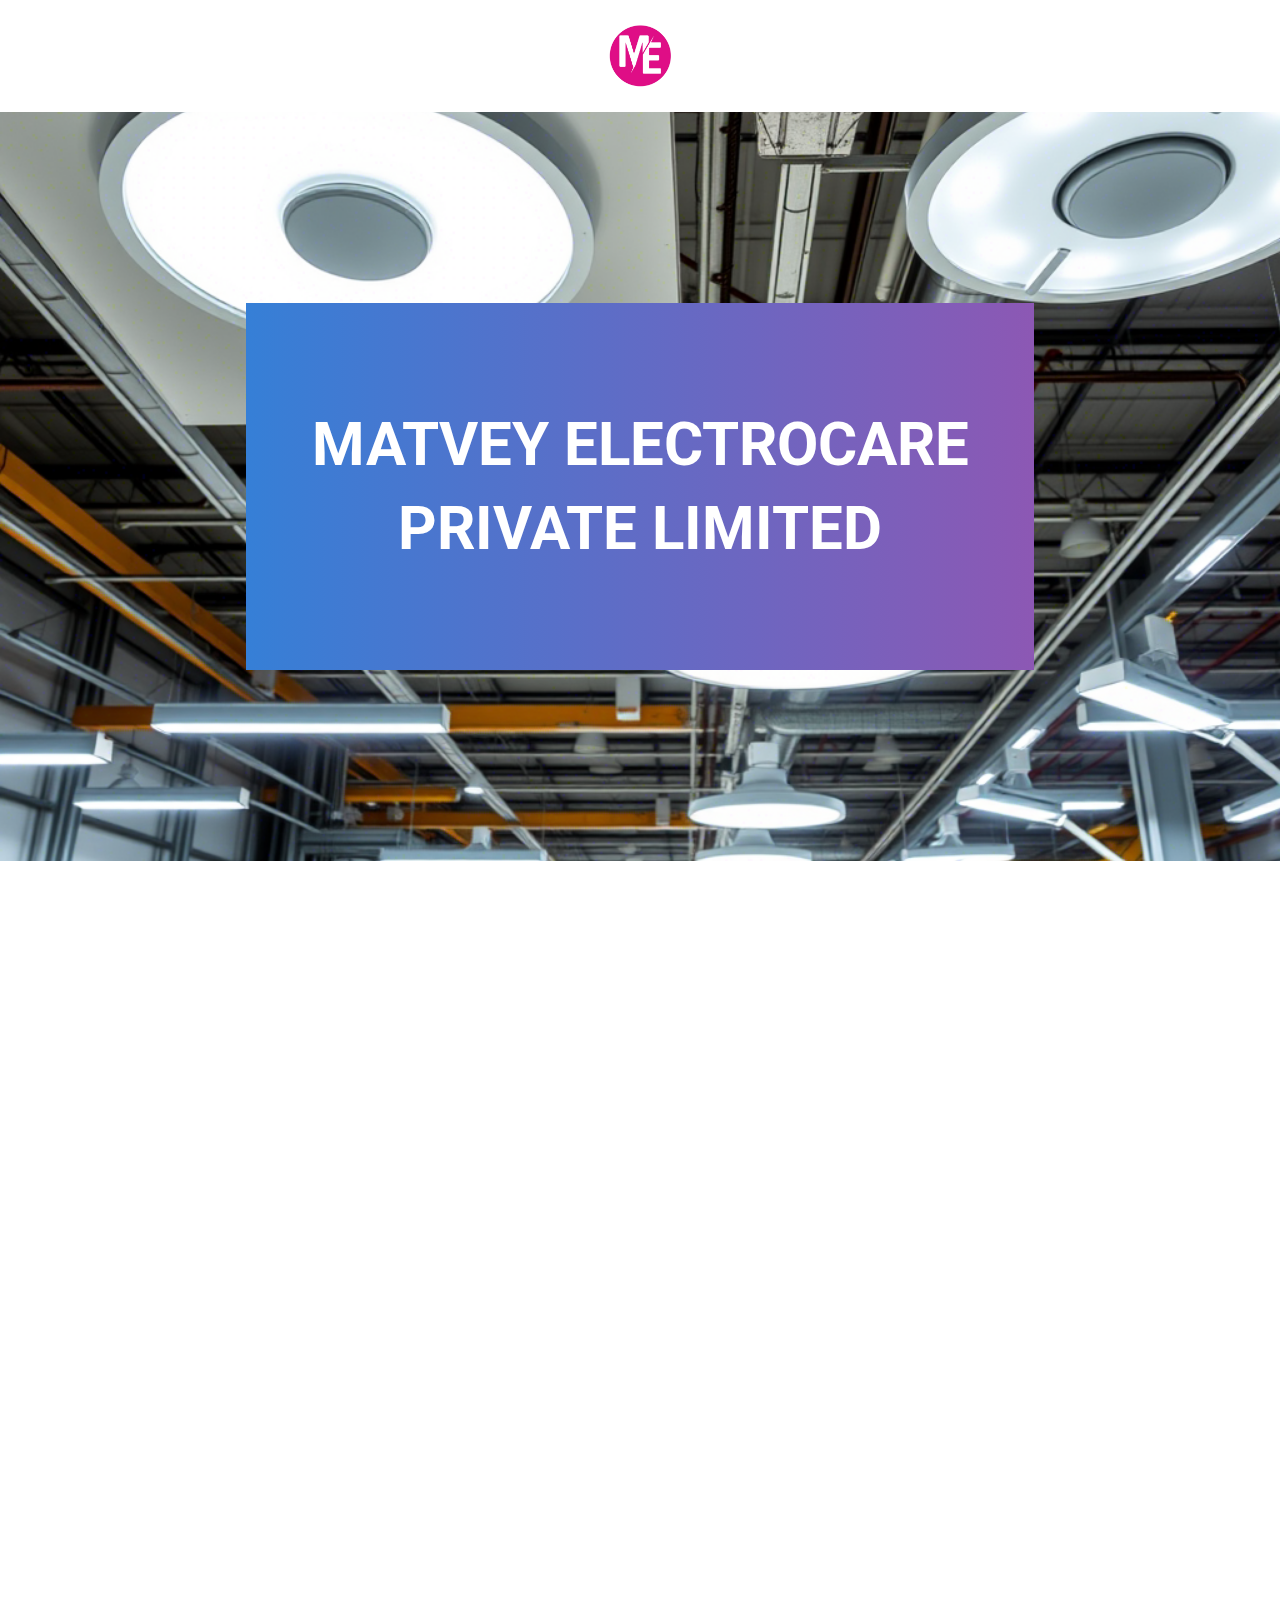
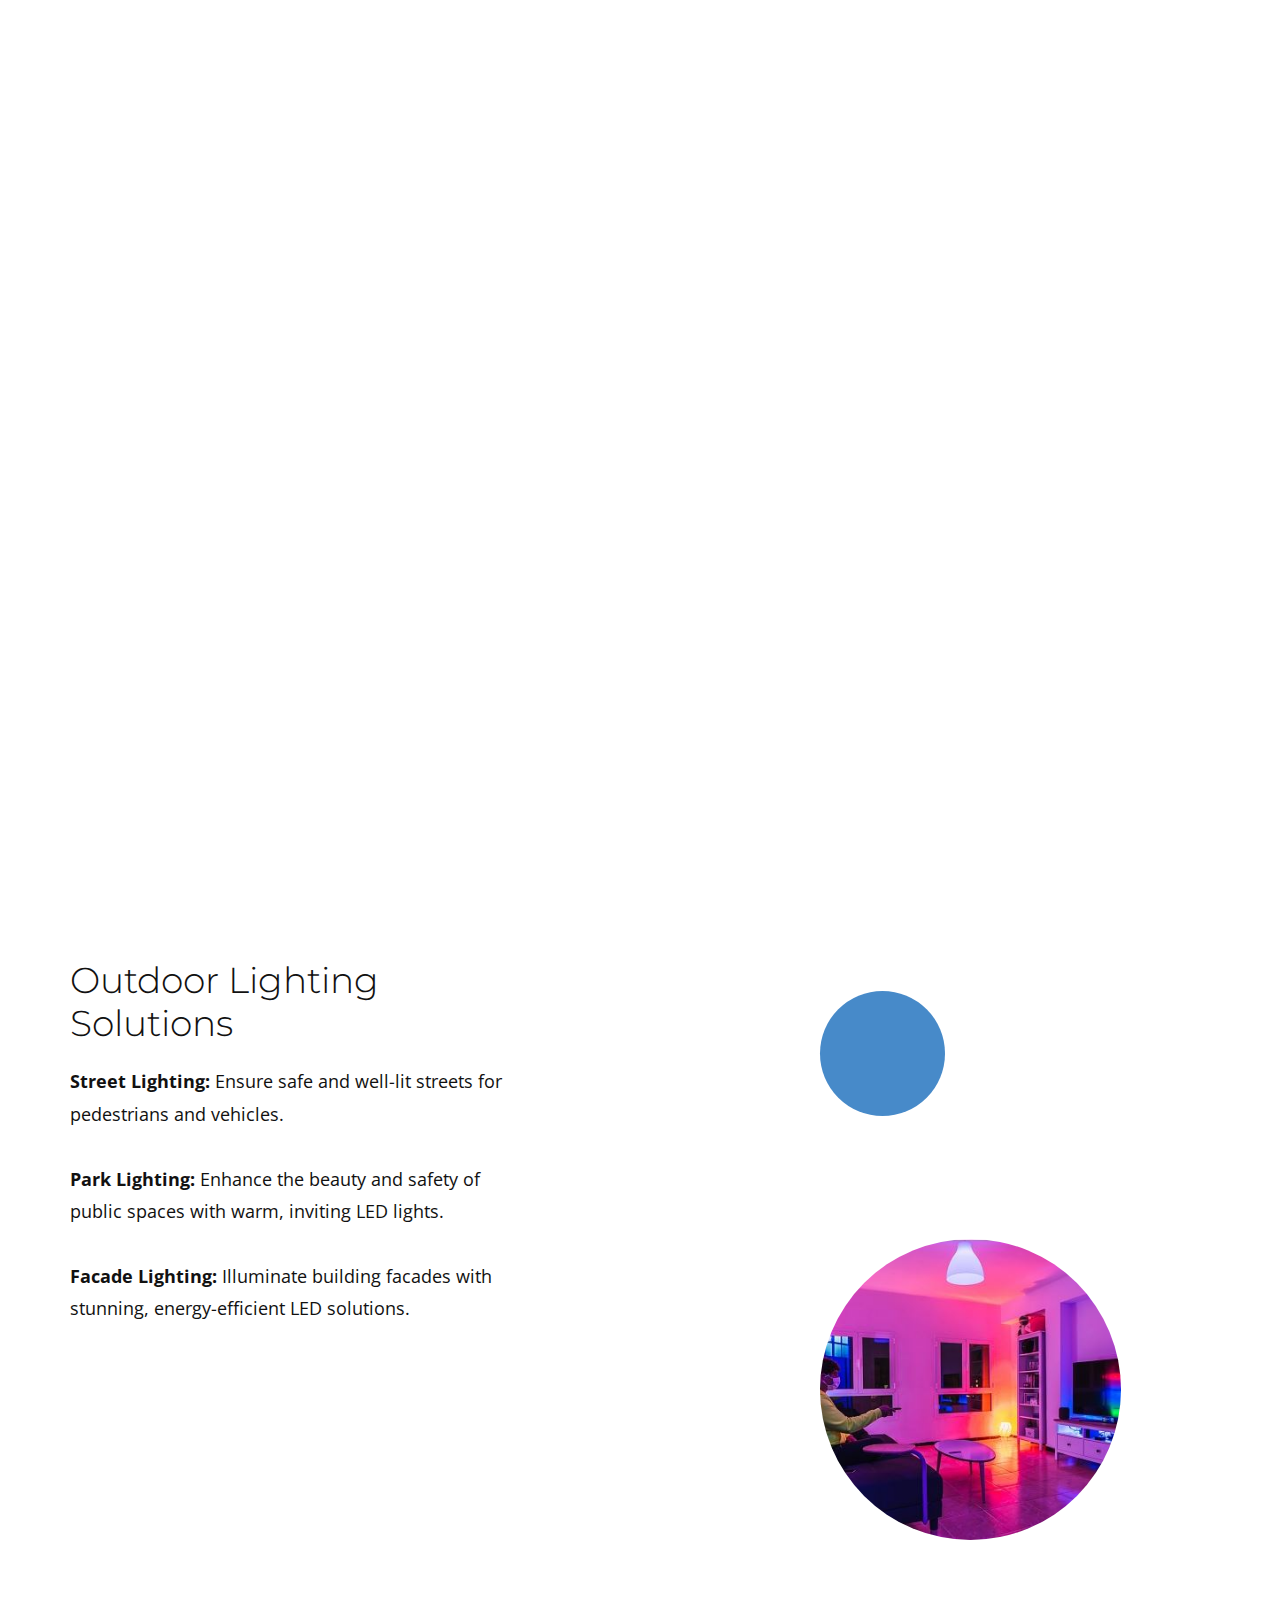
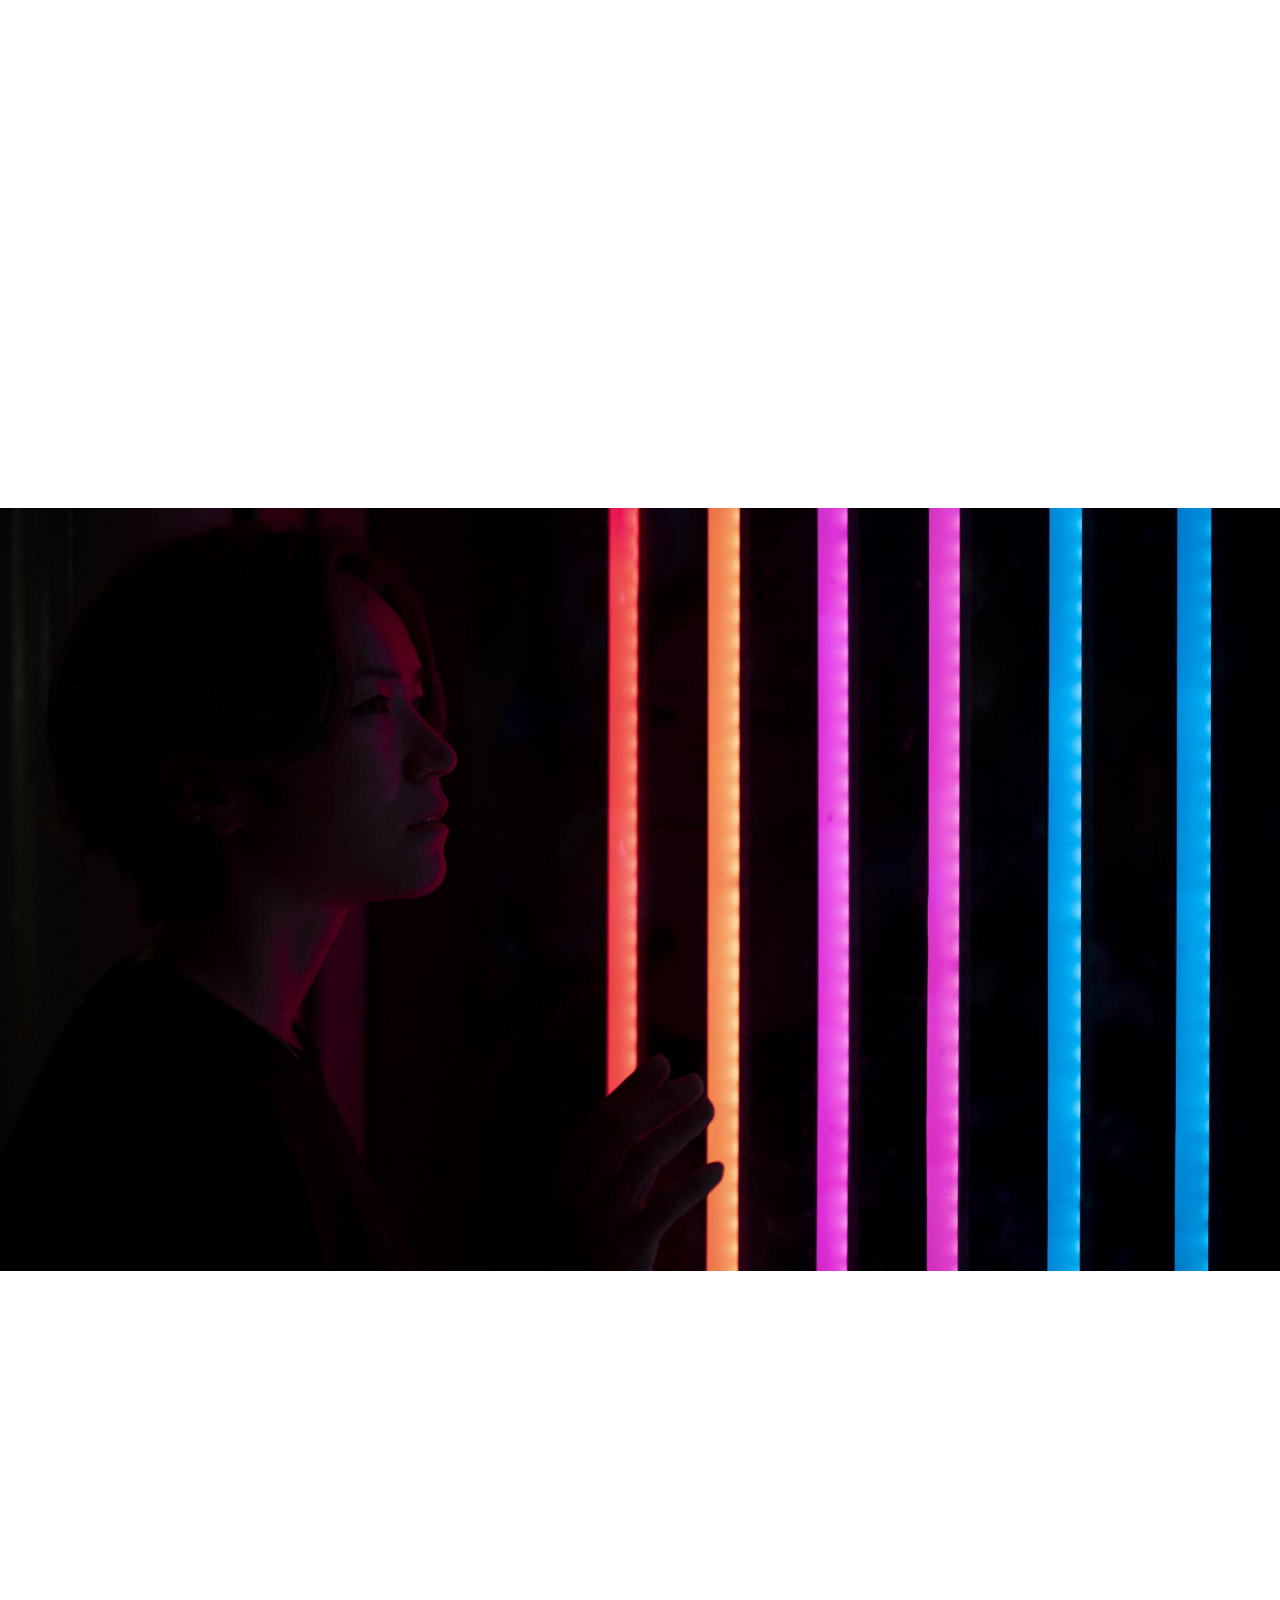
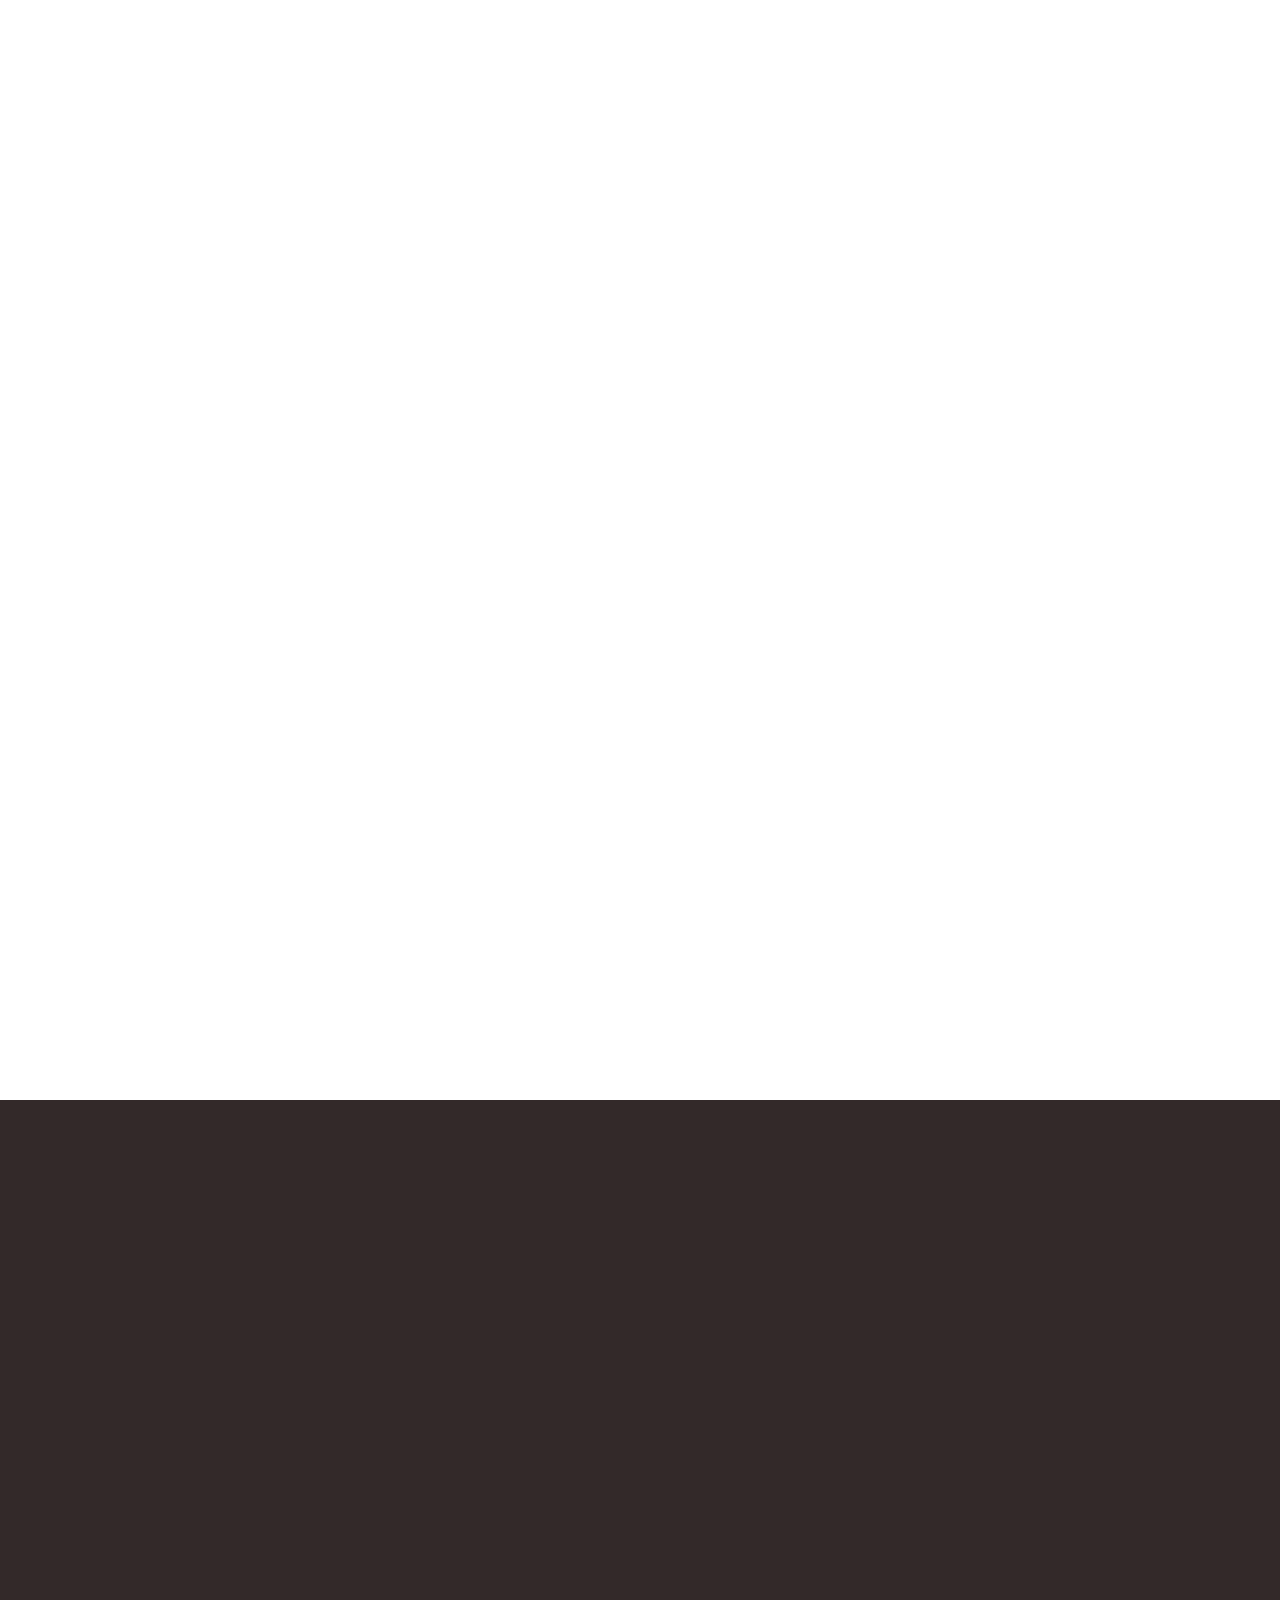
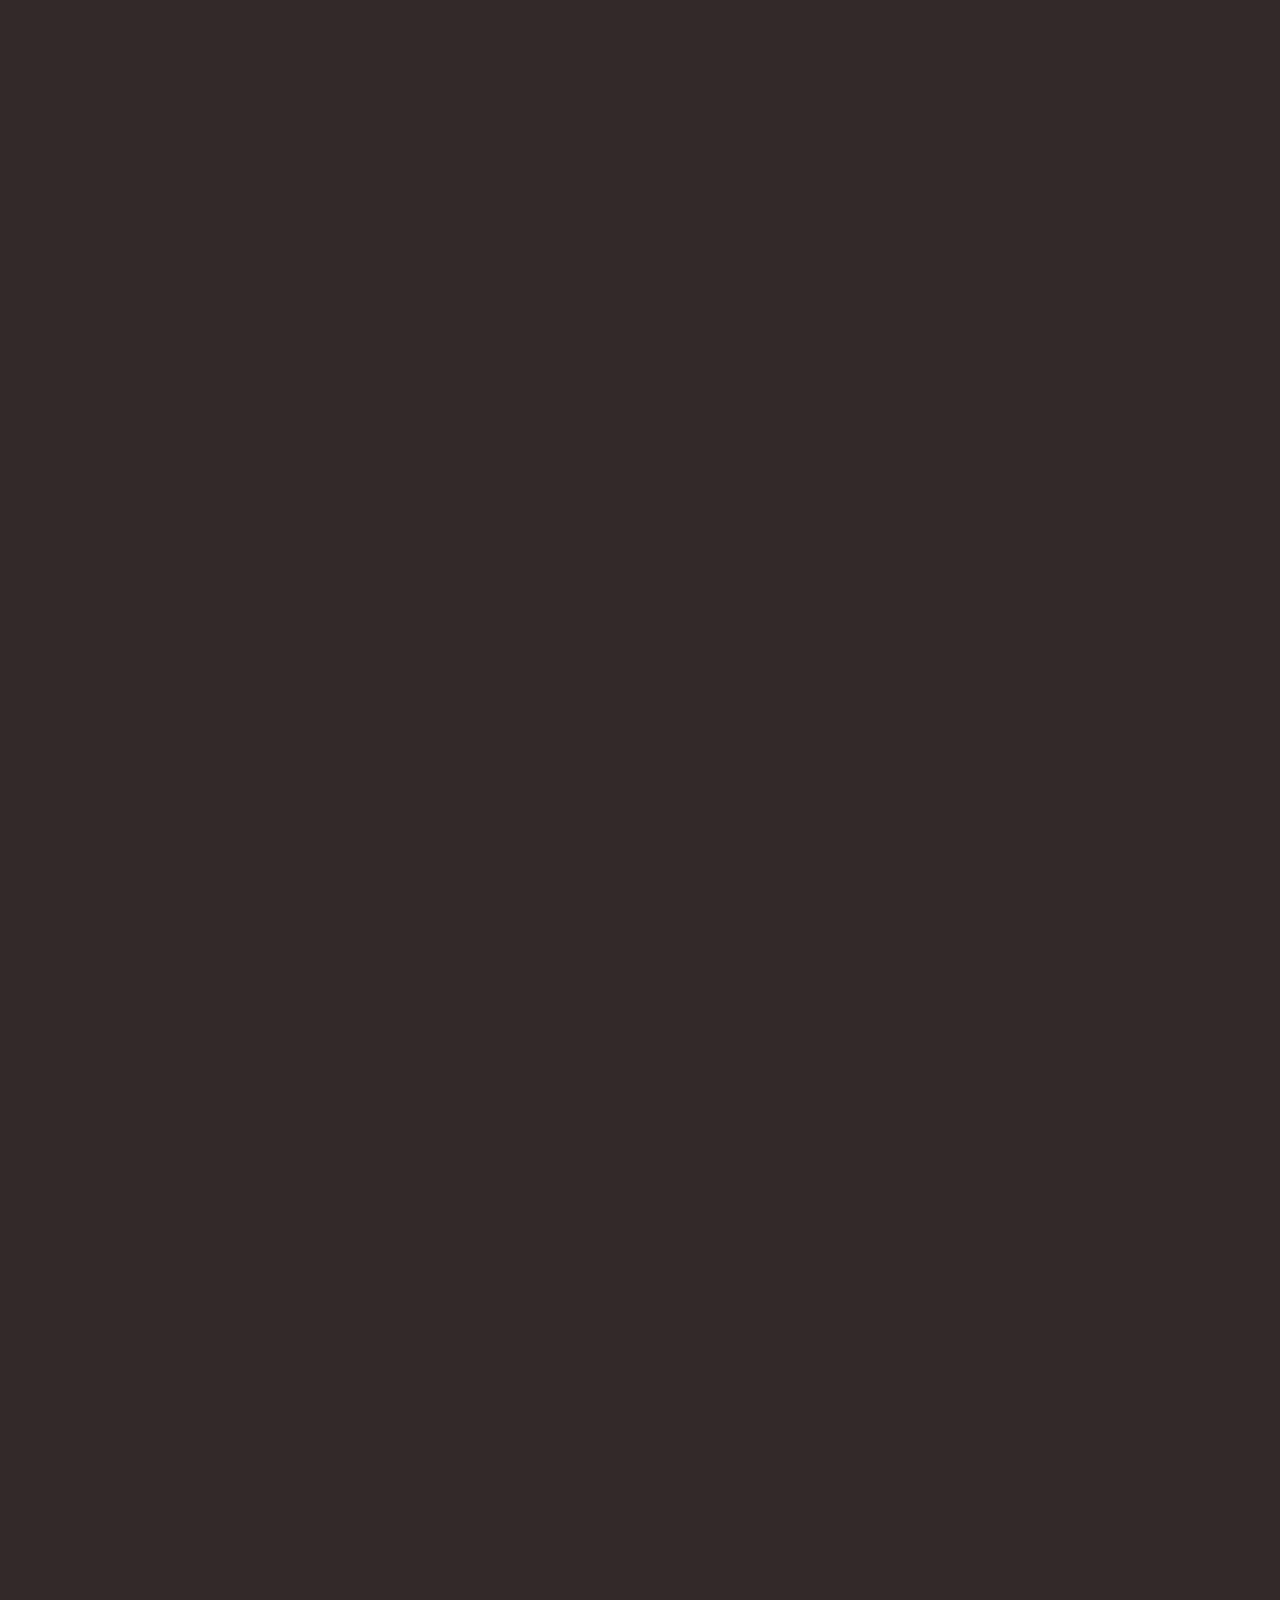
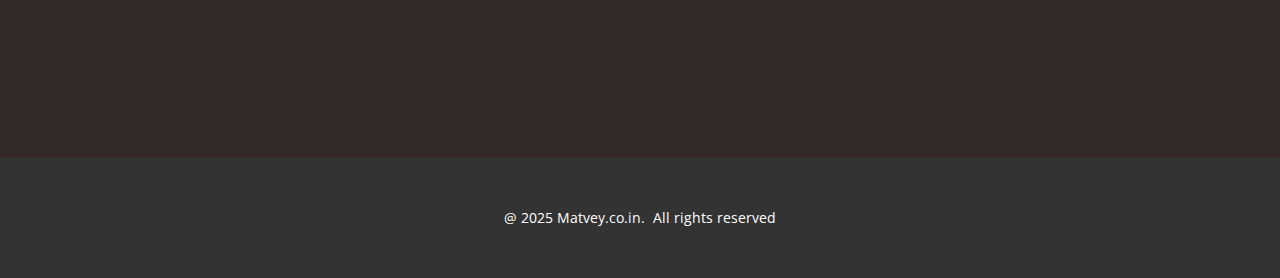
<file: index.html>
<!DOCTYPE html>
<html style="font-size: 16px;" lang="en"><head>
    <meta name="viewport" content="width=device-width, initial-scale=1.0">
    <meta charset="utf-8">
    <meta name="keywords" content="​Interior Design and Decoration, ​Our Work, ​It&amp;apos;s time to design your living spaces, ​Design Your Dream Space">
    <meta name="description" content="">
    <title>Home</title>
    <link rel="stylesheet" href="nicepage.css" media="screen">
<link rel="stylesheet" href="index.css" media="screen">
    <script class="u-script" type="text/javascript" src="jquery.js" defer=""></script>
    <script class="u-script" type="text/javascript" src="nicepage.js" defer=""></script>
    <meta name="generator" content="Nicepage 7.3.1, nicepage.com">
    <meta name="referrer" content="origin">
    
    
    
    
    
    
    
    
    
    
    <link id="u-theme-google-font" rel="stylesheet" href="https://fonts.googleapis.com/css?family=Roboto:100,100i,300,300i,400,400i,500,500i,700,700i,900,900i|Open+Sans:300,300i,400,400i,500,500i,600,600i,700,700i,800,800i">
    <link id="u-page-google-font" rel="stylesheet" href="https://fonts.googleapis.com/css?family=Montserrat:100,100i,200,200i,300,300i,400,400i,500,500i,600,600i,700,700i,800,800i,900,900i">
    <script type="application/ld+json">{
		"@context": "http://schema.org",
		"@type": "Organization",
		"name": "",
		"logo": "images/WhatsAppImage2025-01-29at6.44.16PM_prev_ui.png"
}</script>
    <meta name="theme-color" content="#478ac9">
    <meta property="og:title" content="Home">
    <meta property="og:type" content="website">
  <meta data-intl-tel-input-cdn-path="intlTelInput/"></head>
  <body data-home-page="Home.html" data-home-page-title="Home" data-path-to-root="./" data-include-products="false" class="u-body u-xl-mode" data-lang="en"><header class="u-clearfix u-header u-header" id="header"><div class="u-clearfix u-sheet u-valign-middle u-sheet-1">
        <a href="#" class="u-image u-logo u-image-1" data-image-width="503" data-image-height="496">
          <img src="images/WhatsAppImage2025-01-29at6.44.16PM_prev_ui.png" class="u-logo-image u-logo-image-1">
        </a>
      </div></header>
    <section class="u-clearfix u-image u-section-1" id="carousel_30b2" data-image-width="1024" data-image-height="768">
      <div class="u-clearfix u-sheet u-valign-middle-lg u-valign-middle-xl u-valign-middle-xs u-sheet-1">
        <div class="u-align-center u-container-align-left u-container-style u-expanded-width-xs u-gradient u-group u-shape-rectangle u-group-1" data-animation-name="customAnimationIn" data-animation-duration="1500" data-animation-delay="500">
          <div class="u-container-layout u-valign-middle-lg u-valign-middle-md u-valign-middle-sm u-valign-middle-xl u-container-layout-1">
            <h2 class="u-text u-text-body-alt-color u-text-1"> MATVEY
ELECTROCARE PRIVATE LIMITED</h2>
          </div>
        </div>
      </div>
    </section>
    <section class="u-align-center u-clearfix u-container-align-center u-section-2" id="carousel_2f8a">
      <div class="u-clearfix u-sheet u-valign-middle u-sheet-1">
        <div class="data-layout-selected u-clearfix u-expanded-width u-layout-wrap u-layout-wrap-1">
          <div class="u-layout">
            <div class="u-layout-row">
              <div class="u-container-style u-layout-cell u-left-cell u-size-34-lg u-size-34-xl u-size-60-md u-size-60-sm u-size-60-xs u-layout-cell-1">
                <div class="u-container-layout u-valign-middle-md u-valign-middle-sm u-container-layout-1">
                  <div class="u-palette-2-light-1 u-shape u-shape-circle u-shape-1" data-animation-name="flipIn" data-animation-duration="1500" data-animation-direction="X"></div>
                  <div class="u-shape u-shape-svg u-text-palette-1-base u-shape-2" data-animation-name="customAnimationIn" data-animation-duration="1500" data-animation-delay="500">
                    <svg class="u-svg-link" preserveAspectRatio="none" viewBox="0 0 160 160" style=""><use xlink:href="#svg-7386"></use></svg>
                    <svg class="u-svg-content" viewBox="0 0 160 160" x="0px" y="0px" id="svg-7386" style="enable-background:new 0 0 160 160;"><path d="M80,30c27.6,0,50,22.4,50,50s-22.4,50-50,50s-50-22.4-50-50S52.4,30,80,30 M80,0C35.8,0,0,35.8,0,80s35.8,80,80,80
	s80-35.8,80-80S124.2,0,80,0L80,0z"></path></svg>
                  </div>
                  <div alt="" class="u-image u-image-circle u-preserve-proportions u-image-1" data-image-width="404" data-image-height="429" data-animation-name="customAnimationIn" data-animation-duration="1500" data-animation-delay="500"></div>
                </div>
              </div>
              <div class="u-container-align-left u-container-style u-layout-cell u-right-cell u-size-26-lg u-size-26-xl u-size-60-md u-size-60-sm u-size-60-xs u-layout-cell-2" data-animation-name="customAnimationIn" data-animation-duration="1500" data-animation-delay="0">
                <div class="u-container-layout u-container-layout-2">
                  <h2 class="u-align-left u-text u-text-default-lg u-text-default-xl u-text-1"> Lighting for Every Space </h2>
                  <p class="u-align-left u-text u-text-2"> At
MATVEY ELECTROCARE, we envision a smarter, safer, and more self-sufficient
India. We bring advanced LED lighting solutions, replacing outdated systems and
making lighting more efficient.</p>
                </div>
              </div>
            </div>
          </div>
        </div>
      </div>
    </section>
    <section class="u-clearfix u-container-align-center u-valign-middle u-section-3" id="carousel_daa1">
      <div class="data-layout-selected u-clearfix u-expanded-width u-layout-wrap u-layout-wrap-1">
        <div class="u-layout">
          <div class="u-layout-col">
            <div class="u-size-30">
              <div class="u-layout-row">
                <div class="u-container-style u-image u-layout-cell u-left-cell u-size-20 u-image-1" data-image-width="402" data-image-height="370" data-animation-name="customAnimationIn" data-animation-duration="1500" data-animation-delay="500">
                  <div class="u-container-layout u-container-layout-1"></div>
                </div>
                <div class="u-align-center u-container-align-center u-container-style u-layout-cell u-palette-1-base u-size-20 u-layout-cell-2" data-animation-name="customAnimationIn" data-animation-duration="1500" data-animation-delay="250">
                  <div class="u-container-layout u-valign-middle u-container-layout-2">
                    <h5 class="u-align-center u-text u-text-default u-text-1"> Homes</h5>
                    <div class="u-align-center u-border-4 u-border-white u-line u-line-vertical u-line-1"></div>
                    <p class="u-align-center u-text u-text-2"> Brighten
your living spaces with energy-saving LED lights.</p>
                  </div>
                </div>
                <div class="u-container-style u-image u-layout-cell u-right-cell u-size-20 u-image-2" data-image-width="401" data-image-height="339" data-animation-name="customAnimationIn" data-animation-duration="1500" data-animation-delay="500">
                  <div class="u-container-layout u-container-layout-3"></div>
                </div>
              </div>
            </div>
            <div class="u-size-30">
              <div class="u-layout-row">
                <div class="u-align-center u-container-align-center u-container-style u-layout-cell u-left-cell u-palette-2-base u-size-20 u-layout-cell-4" data-animation-name="customAnimationIn" data-animation-duration="1500" data-animation-delay="500">
                  <div class="u-container-layout u-valign-middle u-container-layout-4">
                    <h5 class="u-align-center u-text u-text-default u-text-3"> Offices</h5>
                    <div class="u-align-center u-border-4 u-border-white u-line u-line-vertical u-line-2"></div>
                    <p class="u-align-center u-text u-text-4"> Create
productive workspaces with efficient and long-lasting LED lights.</p>
                  </div>
                </div>
                <div class="u-container-style u-image u-layout-cell u-size-20 u-image-3" data-image-width="400" data-image-height="343" data-animation-name="flipIn" data-animation-duration="1500" data-animation-direction="X" data-animation-delay="500">
                  <div class="u-container-layout u-container-layout-5"></div>
                </div>
                <div class="u-align-center u-container-align-center u-container-style u-layout-cell u-palette-2-dark-3 u-right-cell u-size-20 u-layout-cell-6" data-animation-name="customAnimationIn" data-animation-duration="1500" data-animation-delay="500">
                  <div class="u-container-layout u-valign-middle u-container-layout-6">
                    <h5 class="u-align-center u-text u-text-default u-text-5"> Industry</h5>
                    <div class="u-align-center u-border-4 u-border-white u-line u-line-vertical u-line-3"></div>
                    <p class="u-align-center u-text u-text-6"> Optimize
your industrial lighting with durable and reliable LED solutions</p>
                  </div>
                </div>
              </div>
            </div>
          </div>
        </div>
      </div>
    </section>
    <section class="u-align-left u-clearfix u-container-align-left-xl u-section-4" id="carousel_c94b">
      <div class="u-clearfix u-sheet u-sheet-1">
        <div class="u-container-align-left u-container-style u-expanded-width-md u-expanded-width-sm u-expanded-width-xs u-group u-group-1">
          <div class="u-container-layout u-container-layout-1">
            <h3 class="u-align-left u-text u-text-1"> Outdoor
Lighting Solutions</h3>
            <p class="u-align-left u-text u-text-2">
              <span style="font-weight: 700;"> Street
Lighting:</span> Ensure safe and well-lit streets for pedestrians and vehicles.<br>
              <br>
              <span style="font-weight: 700;">Park
Lighting:</span> Enhance the beauty and safety of public spaces with warm, inviting
LED lights.<br>
              <br>
              <span style="font-weight: 700;">Facade
Lighting:</span> Illuminate building facades with stunning, energy-efficient LED solutions.<br>
            </p>
          </div>
        </div>
        <div class="u-palette-2-light-1 u-preserve-proportions u-shape u-shape-circle u-shape-1" data-animation-name="customAnimationIn" data-animation-duration="1500" data-animation-delay="750"></div>
        <div class="u-align-left u-image u-image-circle u-preserve-proportions u-image-1" data-image-width="630" data-image-height="378" data-animation-name="customAnimationIn" data-animation-duration="1500" data-animation-delay="750"></div>
        <div class="u-align-left u-image u-image-circle u-image-2" data-image-width="507" data-image-height="340"></div>
        <h3 class="u-align-center-lg u-align-center-md u-align-center-sm u-align-center-xs u-text u-text-3" data-animation-name="customAnimationIn" data-animation-duration="1500" data-animation-delay="500"> Our Mission: Brightening Every Home </h3>
        <div class="u-palette-1-base u-shape u-shape-circle u-shape-2"></div>
      </div>
    </section>
    <section class="u-align-center u-clearfix u-container-align-center-lg u-container-align-center-xl u-image u-section-5" id="carousel_8243" data-image-width="5952" data-image-height="3960">
      <div class="u-clearfix u-sheet u-valign-middle-sm u-valign-middle-xl u-sheet-1">
        <div class="u-align-left u-container-align-left u-container-style u-expanded-width-md u-expanded-width-sm u-expanded-width-xs u-group u-shape-rectangle u-group-1" data-animation-name="customAnimationIn" data-animation-duration="1500" data-animation-delay="250">
          <div class="u-container-layout u-container-layout-1">
            <h3 class="u-align-left u-text u-text-body-alt-color u-text-1"> Made
in India: Supporting Local Innovation</h3>
          </div>
        </div>
        <div class="u-expanded-width-sm u-expanded-width-xs u-list u-list-1">
          <div class="u-repeater u-repeater-1">
            <div class="u-container-style u-list-item u-repeater-item u-video-cover u-white u-list-item-1" data-animation-name="customAnimationIn" data-animation-duration="1500" data-animation-delay="500">
              <div class="u-container-layout u-similar-container u-valign-top u-container-layout-2">
                <span class="u-icon u-icon-circle u-palette-1-light-2 u-text-palette-1-base u-icon-1"><svg class="u-svg-link" preserveAspectRatio="xMidYMin slice" viewBox="0 0 512 512" style=""><use xlink:href="#svg-078c"></use></svg><svg class="u-svg-content" viewBox="0 0 512 512" id="svg-078c"><g><path d="m437 21c-36.219 0-66.522 25.808-73.491 60h-348.509c-8.284 0-15 6.716-15 15v380c0 8.284 6.716 15 15 15h422c41.355 0 75-33.645 75-75v-320c0-41.355-33.645-75-75-75zm-45 75c0-24.813 20.187-45 45-45s45 20.187 45 45v260.036c-12.543-9.436-28.131-15.036-45-15.036s-32.457 5.6-45 15.036zm45 365h-407v-350h332v305c0 8.284 6.716 15 15 15s15-6.716 15-15c0-24.813 20.187-45 45-45s45 20.187 45 45-20.187 45-45 45z"></path><path d="m316 141h-240c-8.284 0-15 6.716-15 15v260c0 8.284 6.716 15 15 15h240c8.284 0 15-6.716 15-15v-260c0-8.284-6.716-15-15-15zm-65 260v-25c0-8.284-6.716-15-15-15s-15 6.716-15 15v25h-130v-110h50v35c0 8.284 6.716 15 15 15h30c8.284 0 15-6.716 15-15s-6.716-15-15-15h-15v-85c0-8.284-6.716-15-15-15s-15 6.716-15 15v35h-50v-90h210v90h-30v-45c0-8.284-6.716-15-15-15h-30c-8.284 0-15 6.716-15 15s6.716 15 15 15h15v30h-25c-8.284 0-15 6.716-15 15s6.716 15 15 15h85v110z"></path>
</g></svg></span>
                <h5 class="u-align-center u-text u-text-default u-text-2"> Local&nbsp;<br>Expertise 
                </h5>
                <p class="u-align-center u-text u-text-3"> Leveraging
Indian talent to develop cutting-edge solutions.</p>
              </div>
            </div>
            <div class="u-align-center u-container-align-center u-container-style u-list-item u-repeater-item u-video-cover u-white u-list-item-2" data-animation-name="customAnimationIn" data-animation-duration="1500" data-animation-delay="500">
              <div class="u-container-layout u-similar-container u-valign-top u-container-layout-3">
                <span class="u-icon u-icon-circle u-palette-1-light-2 u-text-palette-1-base u-icon-2"><svg class="u-svg-link" preserveAspectRatio="xMidYMin slice" viewBox="0 0 512 512" style=""><use xlink:href="#svg-c30b"></use></svg><svg class="u-svg-content" viewBox="0 0 512 512" id="svg-c30b"><g><g><g><g><g><path d="m326 180.154c-6.286 0-11.98-4.052-14.115-9.946-2.133-5.888-.23-12.679 4.605-16.644 4.865-3.989 11.816-4.459 17.216-1.27 5.379 3.176 8.23 9.683 7.004 15.791-1.391 6.926-7.64 12.069-14.71 12.069z"></path>
</g>
</g><g><g><path d="m186 180.154c-6.287 0-11.98-4.051-14.115-9.946-2.13-5.88-.232-12.689 4.605-16.644 4.86-3.973 11.827-4.479 17.218-1.27 5.37 3.197 8.232 9.667 7.003 15.791-1.392 6.928-7.639 12.069-14.711 12.069z"></path>
</g>
</g>
</g><g><g><path d="m445 251.734c-6.285 0-11.979-4.049-14.115-9.942-2.132-5.881-.235-12.692 4.605-16.648 4.872-3.982 11.81-4.462 17.216-1.27 5.377 3.175 8.239 9.692 7.004 15.801-1.399 6.921-7.641 12.059-14.71 12.059z"></path>
</g><g><path d="m67 251.734c-6.537 0-12.44-4.395-14.35-10.64-1.909-6.238.598-13.209 6.02-16.83 4.938-3.297 11.505-3.314 16.484-.109 5.32 3.426 7.941 10.096 6.391 16.229-1.666 6.593-7.742 11.35-14.545 11.35z"></path>
</g>
</g>
</g><g><path d="m511.975 233.915c-.956-35.152-29.224-63.733-64.354-65.067-3.814-.145-7.581.043-11.281.517v-23.471c0-60.51-49.228-109.737-109.737-109.737h-142.041c-60.509 0-109.737 49.228-109.737 109.737v23.357c-3.431-.396-6.92-.537-10.445-.403-35.13 1.334-63.398 29.915-64.354 65.068-.618 22.72 10.17 44.009 28.858 56.948 6.335 4.387 10.116 11.358 10.116 18.65v151.33c0 8.284 6.716 15 15 15h59.824c8.284 0 15-6.716 15-15v-46.399h254.352v46.399c0 8.284 6.716 15 15 15h59.823c8.284 0 15-6.716 15-15l.001-151.33c0-7.292 3.782-14.264 10.116-18.65 18.689-12.94 29.477-34.23 28.859-56.949zm-68.976 150.53h-373.999v-29.657h373.999zm-308.914-59.657v-28.646c0-12.006 9.767-21.772 21.772-21.772h200.288c12.005 0 21.771 9.767 21.771 21.772v28.646zm-29.261-178.895c0-43.968 35.77-79.737 79.737-79.737h142.041c43.967 0 79.737 35.77 79.737 79.737v35.19c-2.716 1.932-5.31 4.078-7.76 6.437-12.772 12.296-20.008 28.68-20.5 46.317-.108.729-.165 1.473-.165 2.23v13.119c-6.623-3.083-13.997-4.817-21.771-4.817h-200.287c-7.775 0-15.148 1.734-21.772 4.817v-13.119c0-.758-.056-1.502-.165-2.23-.493-17.638-7.728-34.021-20.5-46.317-2.697-2.597-5.577-4.926-8.595-7.005zm-74.81 88.838c.527-19.398 16.122-35.169 35.503-35.905 10.169-.388 19.791 3.273 27.095 10.306 7.266 6.995 11.286 16.384 11.334 26.457-.003.135-.006.27-.007.406-.003.725.145 88.793.145 88.793h-35.084v-15.273c0-17.134-8.613-33.326-23.039-43.314-10.326-7.153-16.288-18.916-15.947-31.47zm68.81 211.113h-29.824v-31.399h29.824zm314.352 0v-31.399h29.823v31.399zm52.862-179.644c-14.425 9.989-23.038 26.181-23.038 43.314v15.273h-35.085s.152-88.115.145-88.867c-.001-.112-.003-.225-.007-.339.05-10.07 4.07-19.457 11.334-26.449 7.304-7.033 16.916-10.696 27.096-10.307 19.381.736 34.976 16.508 35.504 35.904.34 12.556-5.622 24.319-15.949 31.471z"></path>
</g>
</g></svg></span>
                <h5 class="u-align-center u-text u-text-default u-text-4"> Quality
Assurance</h5>
                <p class="u-align-center u-text u-text-5"> Ensuring
high-quality products meet the needs of Indian consumers.</p>
              </div>
            </div>
          </div>
        </div>
      </div>
    </section>
    <section class="u-clearfix u-section-6" id="carousel_91f5">
      <div class="u-clearfix u-sheet u-valign-middle-xl u-sheet-1">
        <div class="u-image u-image-circle u-image-1" data-image-width="850" data-image-height="850" data-animation-name="customAnimationIn" data-animation-duration="1500" data-animation-delay="500"></div>
        <div class="u-border-20 u-border-white u-image u-image-circle u-preserve-proportions u-image-2" data-image-width="300" data-image-height="300" data-animation-name="customAnimationIn" data-animation-duration="1500" data-animation-delay="500"></div>
        <div class="u-image u-image-circle u-image-3" data-image-width="420" data-image-height="451" data-animation-name="customAnimationIn" data-animation-duration="1500" data-animation-delay="750"></div>
        <div class="u-align-left u-container-align-left u-container-style u-expanded-width-xs u-group u-white u-group-1" data-animation-name="customAnimationIn" data-animation-duration="1500" data-animation-delay="500">
          <div class="u-container-layout u-container-layout-1">
            <h2 class="u-align-left u-text u-text-default u-text-1"> Let's
Light Up India Together</h2>
            <ul class="u-align-left u-text u-text-2">
              <li> Adopt LED lighting switch to energy-efficient solutions.</li>
              <li>Spread Awareness educate others about the benefits of LED
lighting.</li>
              <li>Embrace Innovation support local manufacturers and
innovation. <i></i>
              </li>
            </ul>
          </div>
        </div>
        <div class="u-palette-1-base u-shape u-shape-circle u-shape-1" data-animation-name="customAnimationIn" data-animation-duration="1500" data-animation-delay="1000"></div>
        <div class="u-preserve-proportions u-shape u-shape-svg u-text-palette-2-base u-shape-2" data-animation-name="flipIn" data-animation-duration="1500" data-animation-direction="X" data-animation-delay="500">
          <svg class="u-svg-link" preserveAspectRatio="none" viewBox="0 0 160 160" style=""><use xlink:href="#svg-410b"></use></svg>
          <svg class="u-svg-content" viewBox="0 0 160 160" x="0px" y="0px" id="svg-410b" style="enable-background:new 0 0 160 160;"><path d="M80,30c27.6,0,50,22.4,50,50s-22.4,50-50,50s-50-22.4-50-50S52.4,30,80,30 M80,0C35.8,0,0,35.8,0,80s35.8,80,80,80
	s80-35.8,80-80S124.2,0,80,0L80,0z"></path></svg>
        </div>
      </div>
    </section>
    <section class="u-align-center u-clearfix u-container-align-center u-height-50vw-xs u-palette-2-dark-3 u-section-7" id="sec-18d4">
      <div class="u-clearfix u-sheet u-sheet-1">
        <h2 class="u-align-center u-text u-text-default u-text-1" data-animation-name="customAnimationIn" data-animation-duration="1500" data-animation-delay="500"> Energy Efficiency: A Brighter Future</h2>
        <p class="u-align-center u-text u-text-2" data-animation-name="customAnimationIn" data-animation-duration="1500" data-animation-delay="250"> Save power, cut costs, and protect the environment.</p>
        <div class="data-layout-selected u-clearfix u-gutter-0 u-layout-wrap u-layout-wrap-1">
          <div class="u-layout">
            <div class="u-layout-col">
              <div class="u-size-30">
                <div class="u-layout-row">
                  <div class="u-size-30 u-size-60-md">
                    <div class="u-layout-row">
                      <div class="u-align-left u-container-align-left u-container-style u-image u-layout-cell u-left-cell u-size-60 u-image-1" data-image-width="1200" data-image-height="1200" data-animation-name="customAnimationIn" data-animation-duration="1500" data-animation-delay="500">
                        <div class="u-container-layout u-container-layout-1" src=""></div>
                      </div>
                    </div>
                  </div>
                  <div class="u-size-30 u-size-60-md">
                    <div class="u-layout-col">
                      <div class="u-size-30">
                        <div class="u-layout-row">
                          <div class="u-align-left u-container-align-left u-container-style u-grey-10 u-layout-cell u-size-30 u-layout-cell-2" data-animation-name="customAnimationIn" data-animation-duration="1500" data-animation-delay="500">
                            <div class="u-container-layout u-valign-middle u-container-layout-2">
                              <h3 class="u-align-left u-text u-text-3"> Reduce
Energy <span style="font-size: 1.875rem;">Consumption</span>
                              </h3>
                              <p class="u-align-left u-text u-text-4"> Use
energy-efficient appliances and smart usage habits to minimize waste.</p>
                            </div>
                          </div>
                          <div class="u-align-left u-container-align-left u-container-style u-image u-layout-cell u-right-cell u-size-30 u-image-2" data-image-width="261" data-image-height="193" data-animation-name="customAnimationIn" data-animation-duration="1500" data-animation-delay="500">
                            <div class="u-container-layout u-container-layout-3" src=""></div>
                          </div>
                        </div>
                      </div>
                      <div class="u-size-30">
                        <div class="u-layout-row">
                          <div class="u-align-left u-container-align-left u-container-style u-image u-layout-cell u-size-30 u-image-3" data-image-width="225" data-image-height="225" data-animation-name="customAnimationIn" data-animation-duration="1500" data-animation-delay="500">
                            <div class="u-container-layout u-container-layout-4" src=""></div>
                          </div>
                          <div class="u-align-left u-container-align-left u-container-style u-grey-5 u-layout-cell u-right-cell u-size-30 u-layout-cell-5" data-animation-name="customAnimationIn" data-animation-duration="1500" data-animation-delay="500">
                            <div class="u-container-layout u-valign-middle u-container-layout-5">
                              <h3 class="u-align-left u-text u-text-5"> Lower
Electricity Bills</h3>
                              <p class="u-align-left u-text u-text-6"> Cut costs by using energy-efficient devices and reducing
unnecessary power usage. </p>
                            </div>
                          </div>
                        </div>
                      </div>
                    </div>
                  </div>
                </div>
              </div>
              <div class="u-size-30">
                <div class="u-layout-row">
                  <div class="u-size-30 u-size-60-md">
                    <div class="u-layout-col">
                      <div class="u-size-30">
                        <div class="u-layout-row">
                          <div class="u-align-left u-container-align-left u-container-style u-image u-layout-cell u-left-cell u-size-30 u-image-4" data-image-width="1200" data-image-height="1200" data-animation-name="customAnimationIn" data-animation-duration="1500" data-animation-delay="500">
                            <div class="u-container-layout u-container-layout-6" src=""></div>
                          </div>
                          <div class="u-align-left u-container-align-left u-container-style u-layout-cell u-palette-1-base u-size-30 u-layout-cell-7" data-animation-name="customAnimationIn" data-animation-duration="1500" data-animation-delay="250">
                            <div class="u-container-layout u-valign-middle u-container-layout-7">
                              <h3 class="u-align-left u-text u-text-7"> Environmental
Sustainability</h3>
                              <p class="u-align-left u-text u-text-8"> Conserve
resources and reduce carbon footprint for a healthier planet.</p>
                            </div>
                          </div>
                        </div>
                      </div>
                      <div class="u-size-30">
                        <div class="u-layout-row">
                          <div class="u-align-left u-container-align-left u-container-style u-layout-cell u-left-cell u-size-30 u-white u-layout-cell-8" data-animation-name="customAnimationIn" data-animation-duration="1500" data-animation-delay="500">
                            <div class="u-container-layout u-valign-middle u-container-layout-8">
                              <h3 class="u-align-left u-text u-text-9"> Improved
Lighting Quality</h3>
                              <span class="u-align-left u-file-icon u-icon u-icon-1"><img src="images/664866.png" alt=""></span>
                            </div>
                          </div>
                          <div class="u-align-left u-container-align-left u-container-style u-image u-layout-cell u-size-30 u-image-5" data-image-width="570" data-image-height="380" data-animation-name="customAnimationIn" data-animation-duration="1500" data-animation-delay="500">
                            <div class="u-container-layout u-container-layout-9" src=""></div>
                          </div>
                        </div>
                      </div>
                    </div>
                  </div>
                  <div class="u-size-30 u-size-60-md">
                    <div class="u-layout-row">
                      <div class="u-align-left u-container-align-left u-container-style u-image u-layout-cell u-right-cell u-size-60 u-image-6" data-image-width="600" data-image-height="388" data-animation-name="customAnimationIn" data-animation-duration="1500" data-animation-delay="500">
                        <div class="u-container-layout u-container-layout-10" src=""></div>
                      </div>
                    </div>
                  </div>
                </div>
              </div>
            </div>
          </div>
        </div>
      </div>
    </section>
    <section class="u-clearfix u-container-align-center u-palette-2-dark-3 u-section-8" id="carousel_6f36">
      <div class="u-clearfix u-sheet u-valign-middle u-sheet-1">
        <div class="data-layout-selected u-clearfix u-expanded-width u-layout-wrap u-layout-wrap-1">
          <div class="u-layout">
            <div class="u-layout-row">
              <div class="u-container-align-center u-container-style u-image u-layout-cell u-size-20-lg u-size-20-xl u-size-60-md u-size-60-sm u-size-60-xs u-image-1" data-image-width="2688" data-image-height="4032" data-animation-name="customAnimationIn" data-animation-duration="1500" data-animation-delay="500">
                <div class="u-container-layout u-container-layout-1"></div>
              </div>
              <div class="u-container-align-center u-container-style u-layout-cell u-size-40-lg u-size-40-xl u-size-60-md u-size-60-sm u-size-60-xs u-white u-layout-cell-2" data-animation-name="customAnimationIn" data-animation-duration="1500" data-animation-delay="500">
                <div class="u-container-layout u-container-layout-2">
                  <div class="u-form u-form-1">
                    <form action="https://forms.nicepagesrv.com/v2/form/process" class="u-clearfix u-form-spacing-15 u-form-vertical u-inner-form" source="email" name="form" style="padding: 28px;">
                      <p class="u-align-center u-form-group u-form-text u-text u-text-1"> We can’t wait to work with you! Drop us a line and we’ll get back to you soon!</p>
                      <div class="u-form-group u-form-name">
                        <label for="name-4c18" class="u-label">Name</label>
                        <input type="text" placeholder="Enter your Name" id="name-4c18" name="name" class="u-border-2 u-border-grey-50 u-border-no-left u-border-no-right u-border-no-top u-input u-input-rectangle u-none" required="">
                      </div>
                      <div class="u-form-email u-form-group">
                        <label for="email-4c18" class="u-label">Email</label>
                        <input type="email" placeholder="Enter a valid email address" id="email-4c18" name="email" class="u-border-2 u-border-grey-50 u-border-no-left u-border-no-right u-border-no-top u-input u-input-rectangle u-none" required="">
                      </div>
                      <div class="u-form-group u-form-message">
                        <label for="message-4c18" class="u-label">Message</label>
                        <textarea placeholder="Enter your message" rows="4" cols="50" id="message-4c18" name="message" class="u-border-2 u-border-grey-50 u-border-no-left u-border-no-right u-border-no-top u-input u-input-rectangle u-none" required=""></textarea>
                      </div>
                      <div class="u-form-agree u-form-group u-form-group-5">
                        <label class="u-block-3df2-23 u-field-label" style=""></label>
                        <input type="checkbox" id="agree-2953" name="agree" class="u-agree-checkbox u-field-input" required="">
                        <label for="agree-2953" class="u-agree-label u-field-label">I accept the <a class="u-active-none u-border-none u-btn u-button-link u-button-style u-hover-none u-none u-text-palette-1-base u-btn-1" href="#">Terms of Service</a>
                        </label>
                      </div>
                      <div class="u-align-right u-form-group u-form-submit">
                        <a href="#" class="u-active-black u-border-active-palette-4-light-1 u-border-hover-palette-4-light-1 u-border-none u-btn u-btn-submit u-button-style u-hover-black u-palette-1-base u-btn-2">Submit your request</a>
                        <input type="submit" value="submit" class="u-form-control-hidden">
                      </div>
                      <div class="u-form-send-message u-form-send-success"> Thank you! Your message has been sent. </div>
                      <div class="u-form-send-error u-form-send-message"> Unable to send your message. Please fix errors then try again. </div>
                      <input type="hidden" value="" name="recaptchaResponse">
                      <input type="hidden" name="formServices" value="6625f3b3-d399-78d9-aed8-355f8a755e9d">
                    </form>
                  </div>
                </div>
              </div>
            </div>
          </div>
        </div>
      </div>
    </section>
    
    
    
    <footer class="u-align-center u-clearfix u-container-align-center u-footer u-grey-80 u-footer" id="footer"><div class="u-clearfix u-sheet u-sheet-1">
        <p class="u-small-text u-text u-text-variant u-text-1">@ 2025 Matvey.co.in.&nbsp;&nbsp;All rights reserved</p>
      </div></footer>

  
</body></html>
</file>
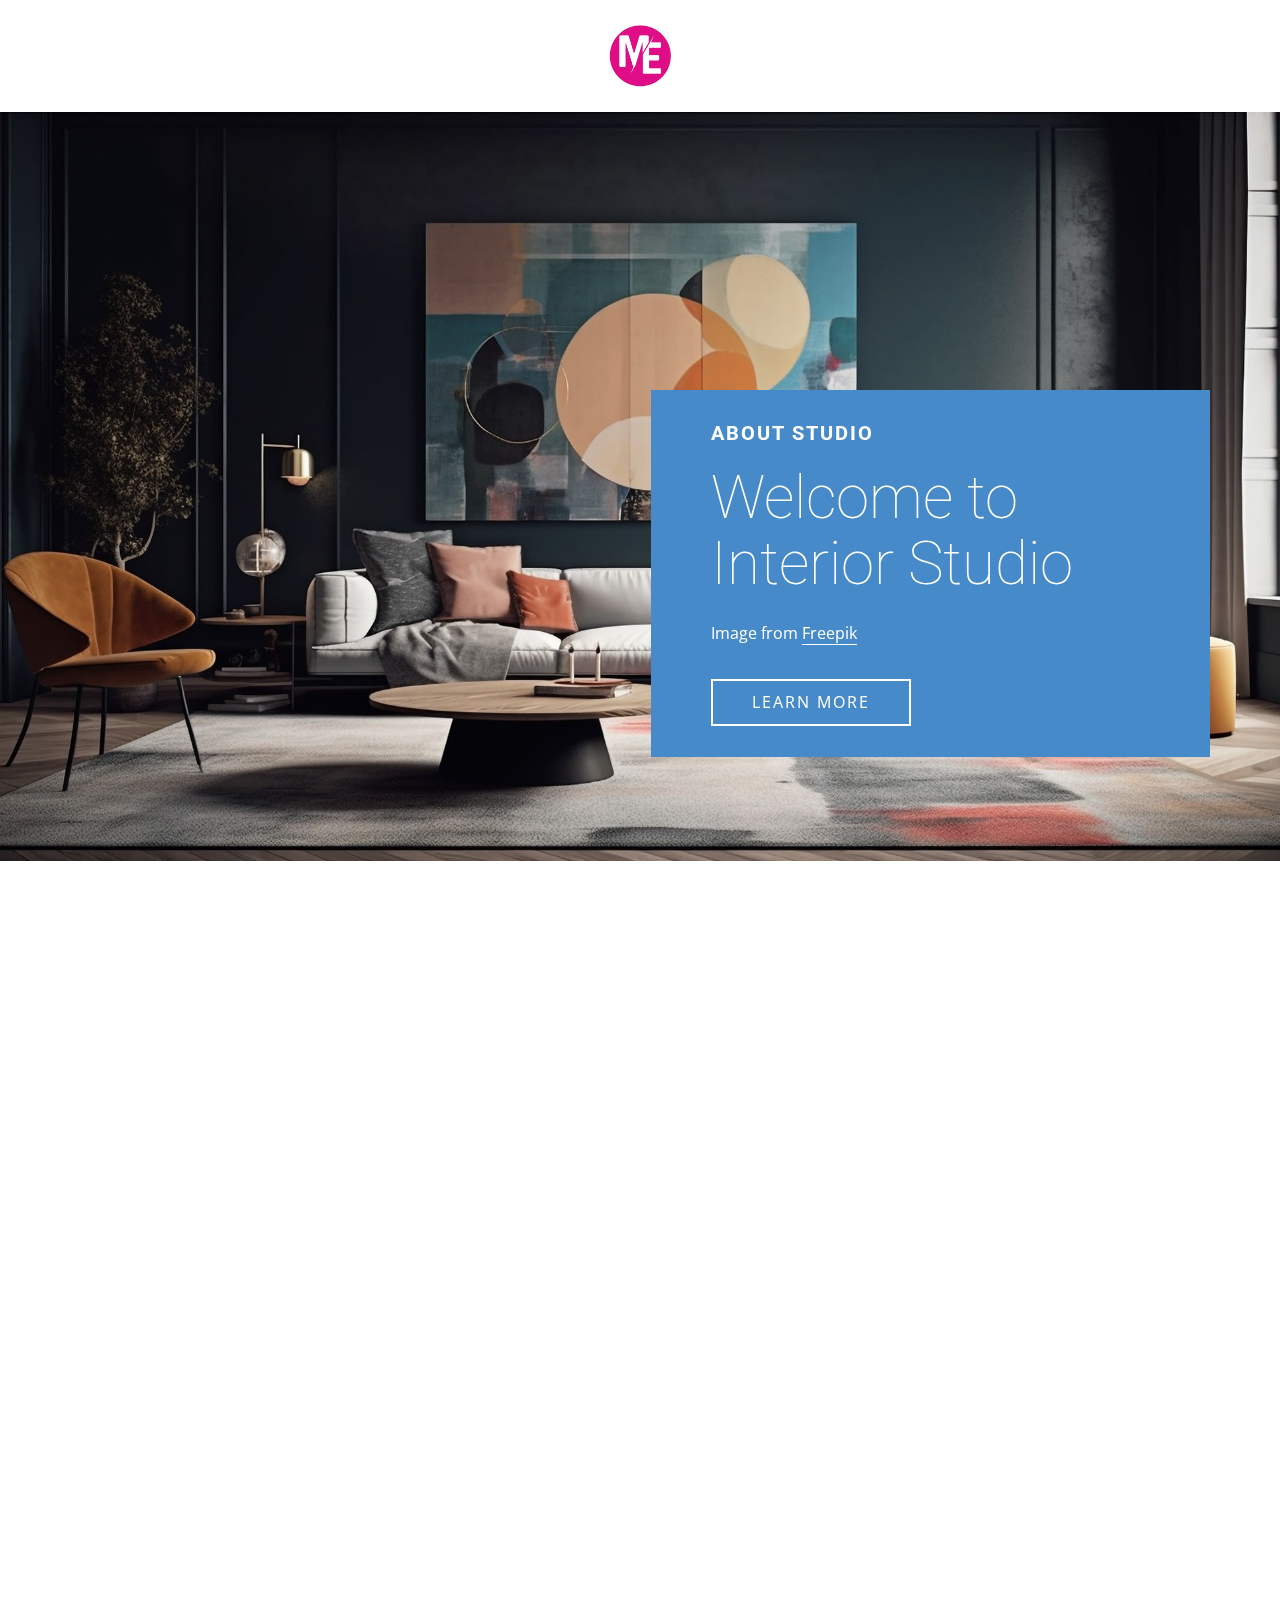
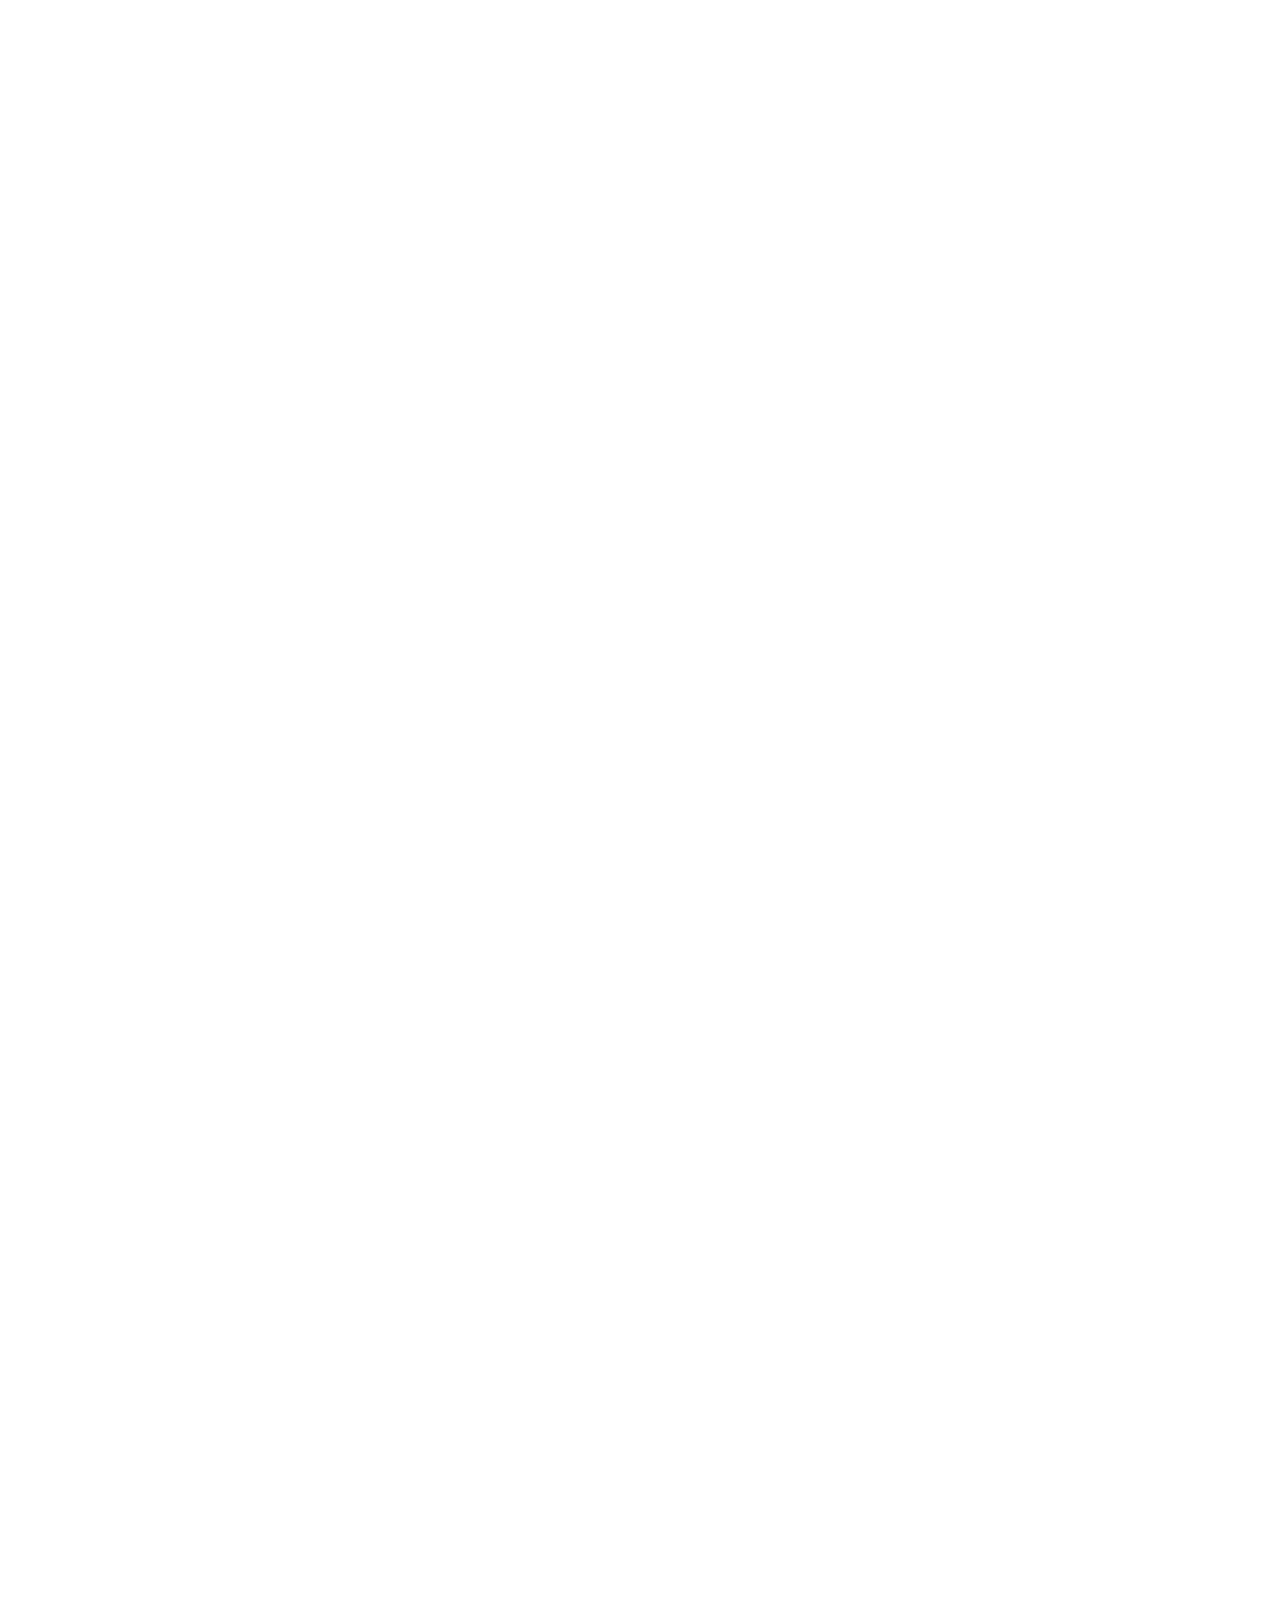
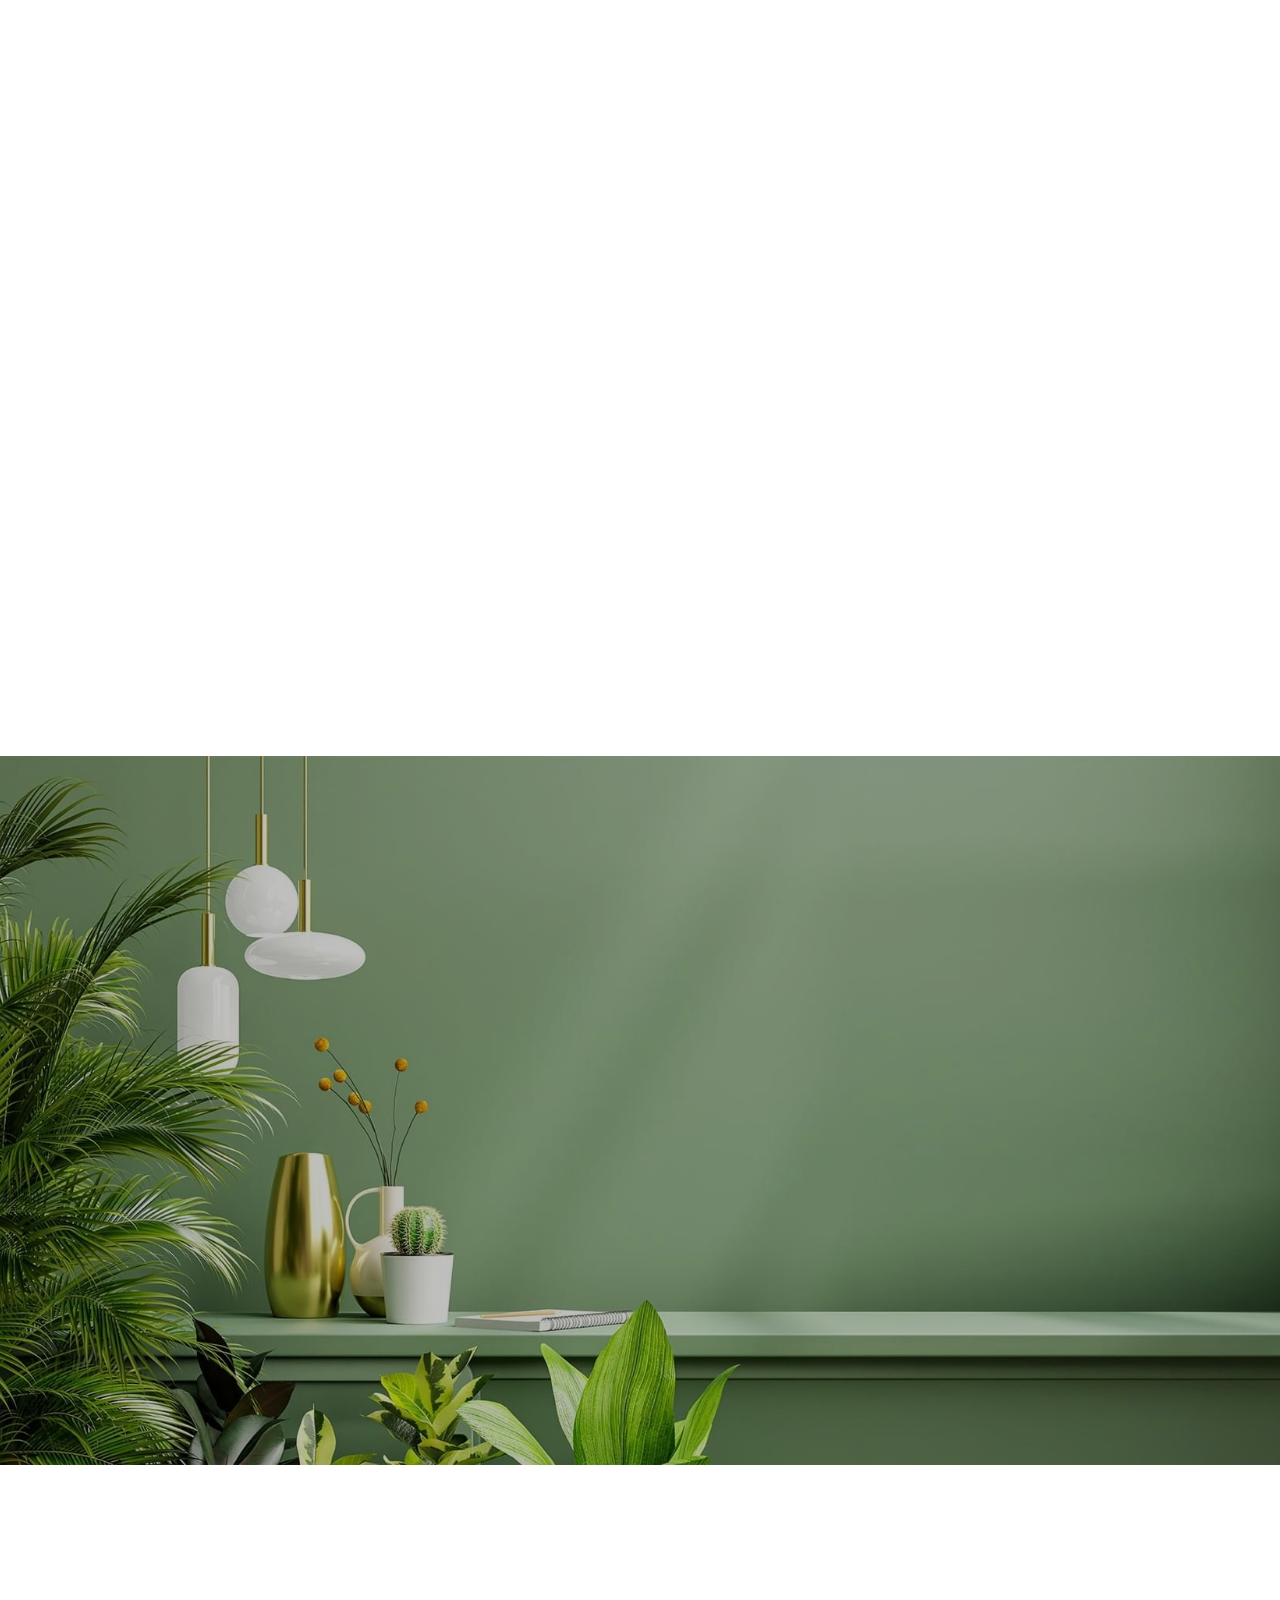
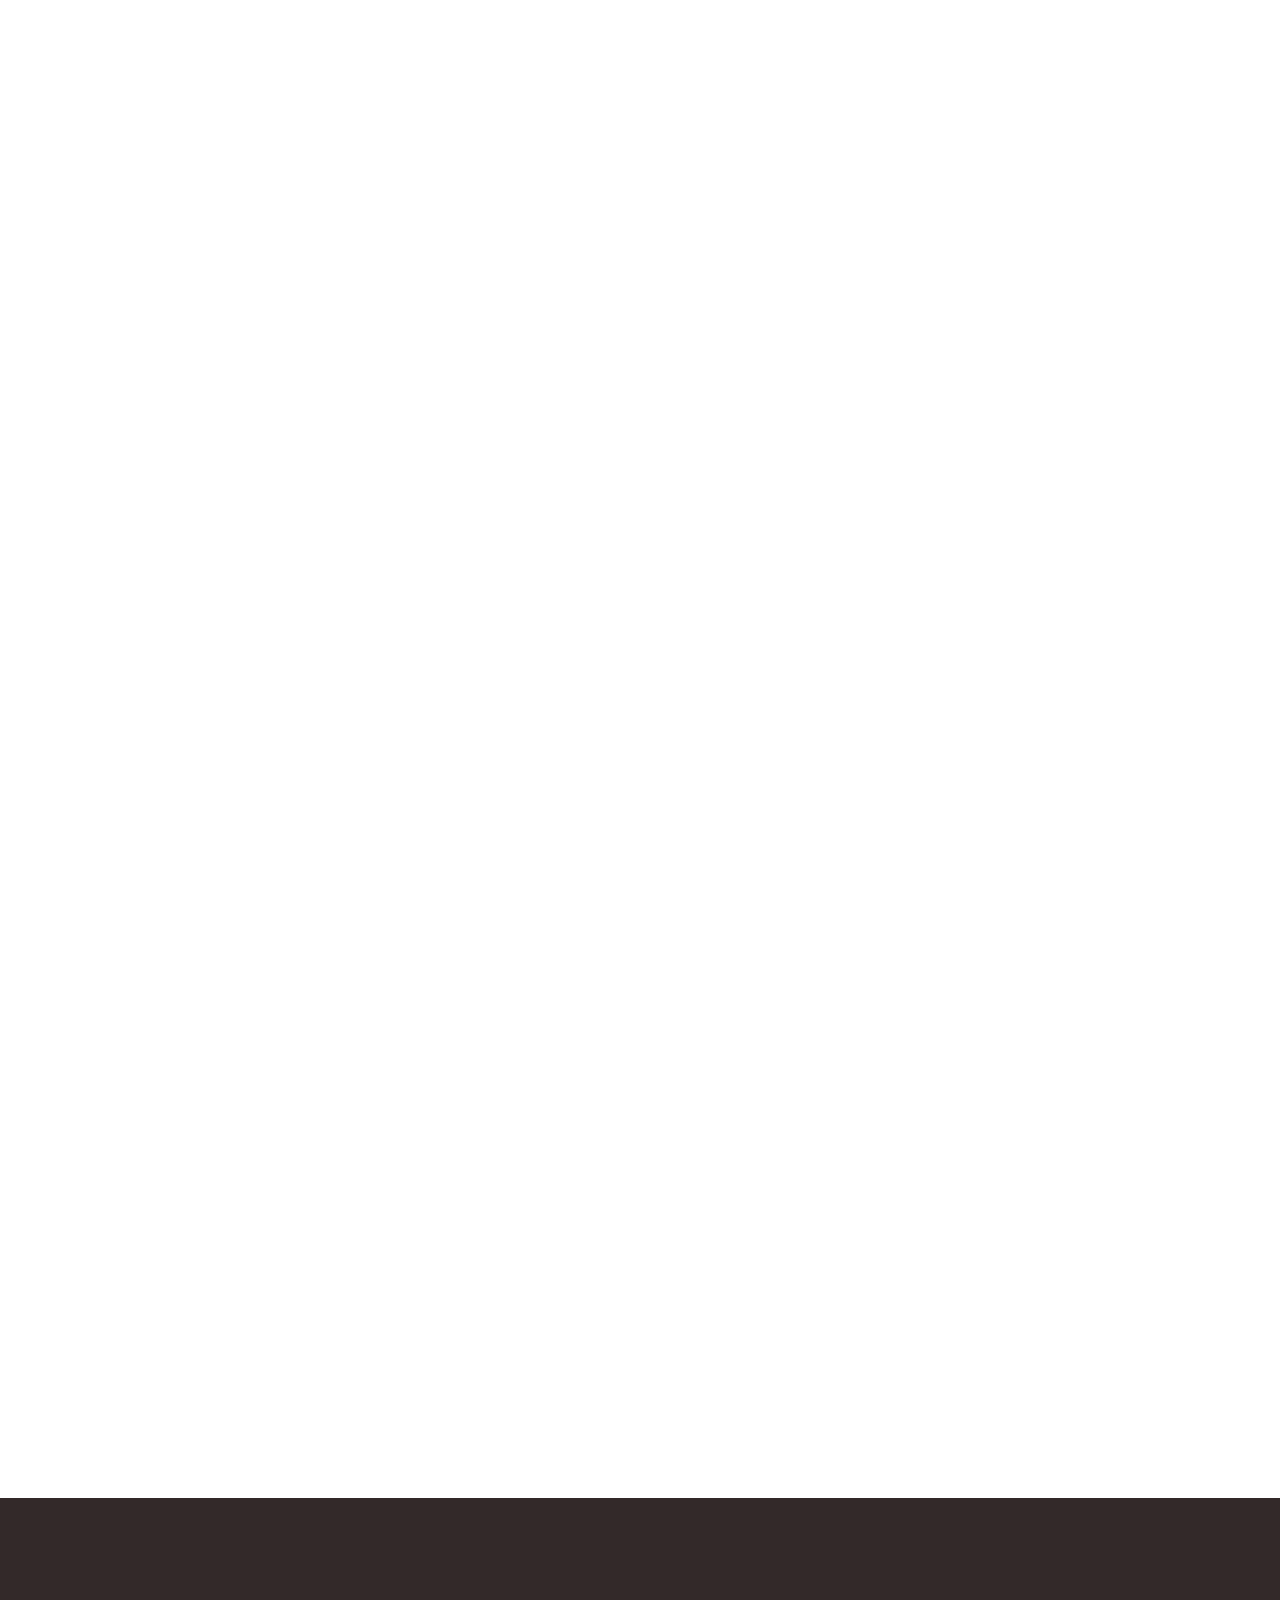
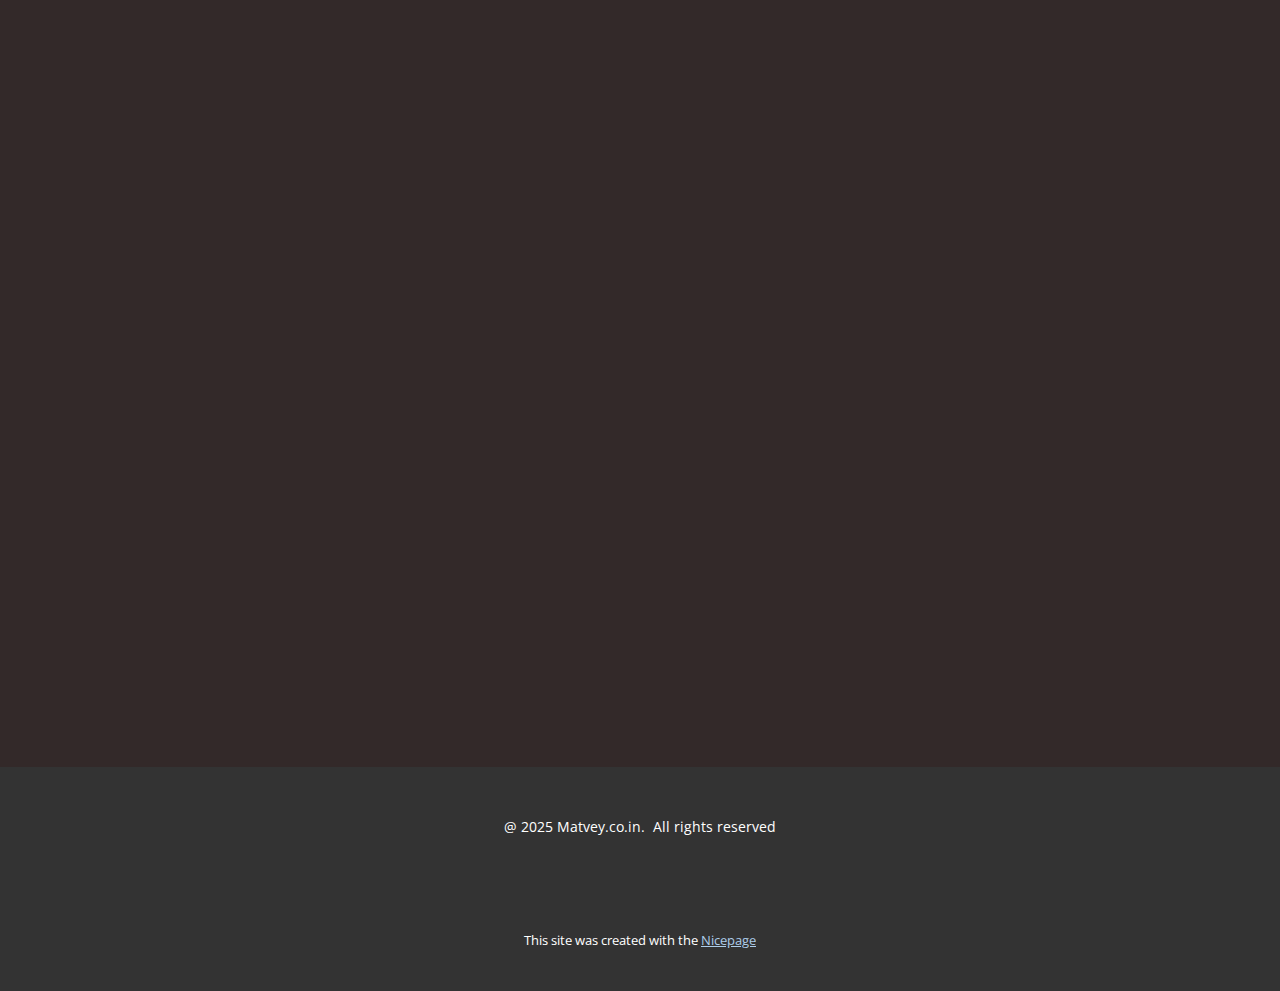
<file: About.html>
<!DOCTYPE html>
<html style="font-size: 16px;" lang="en"><head>
    <meta name="viewport" content="width=device-width, initial-scale=1.0">
    <meta charset="utf-8">
    <meta name="keywords" content="Welcome to Interior Studio, Real-time Visualization, ​Home is often the most valuable asset, ​We believe that the essence of life is love, ​Your new home features an impressive array of design-forward elements hand curated by our award-winning team., Information partners">
    <meta name="description" content="">
    <title>About</title>
    <link rel="stylesheet" href="nicepage.css" media="screen">
<link rel="stylesheet" href="About.css" media="screen">
    <script class="u-script" type="text/javascript" src="jquery.js" defer=""></script>
    <script class="u-script" type="text/javascript" src="nicepage.js" defer=""></script>
    <meta name="generator" content="Nicepage 7.3.1, nicepage.com">
    <meta name="referrer" content="origin">
    
    
    
    
    
    
    
    
    
    
    <link id="u-theme-google-font" rel="stylesheet" href="https://fonts.googleapis.com/css?family=Roboto:100,100i,300,300i,400,400i,500,500i,700,700i,900,900i|Open+Sans:300,300i,400,400i,500,500i,600,600i,700,700i,800,800i">
    <link id="u-page-google-font" rel="stylesheet" href="https://fonts.googleapis.com/css?family=Montserrat:100,100i,200,200i,300,300i,400,400i,500,500i,600,600i,700,700i,800,800i,900,900i">
    <script type="application/ld+json">{
		"@context": "http://schema.org",
		"@type": "Organization",
		"name": "",
		"logo": "images/WhatsAppImage2025-01-29at6.44.16PM_prev_ui.png"
}</script>
    <meta name="theme-color" content="#478ac9">
    <meta property="og:title" content="About">
    <meta property="og:type" content="website">
  <meta data-intl-tel-input-cdn-path="intlTelInput/"></head>
  <body data-path-to-root="./" data-include-products="false" class="u-body u-xl-mode" data-lang="en"><header class="u-clearfix u-header u-header" id="header"><div class="u-clearfix u-sheet u-valign-middle u-sheet-1">
        <a href="#" class="u-image u-logo u-image-1" data-image-width="503" data-image-height="496">
          <img src="images/WhatsAppImage2025-01-29at6.44.16PM_prev_ui.png" class="u-logo-image u-logo-image-1">
        </a>
      </div></header>
    <section class="u-clearfix u-image u-section-1" id="carousel_30b2" data-image-width="1980" data-image-height="1131">
      <div class="u-clearfix u-sheet u-sheet-1">
        <div class="u-align-left u-container-align-left u-container-style u-group u-palette-1-base u-shape-rectangle u-group-1" data-animation-name="customAnimationIn" data-animation-duration="1500" data-animation-delay="500">
          <div class="u-container-layout u-valign-middle u-container-layout-1">
            <h5 class="u-align-left u-text u-text-default u-text-1">About studio<br>
            </h5>
            <h2 class="u-align-left u-text u-text-2">Welcome to Interior Studio</h2>
            <p class="u-align-left u-text u-text-3">Image from <a href="https://www.freepik.com" class="u-active-none u-border-1 u-border-active-palette-1-light-1 u-border-hover-palette-1-light-1 u-border-no-left u-border-no-right u-border-no-top u-border-white u-btn u-button-link u-button-style u-hover-none u-none u-text-body-alt-color u-btn-1" target="_blank">Freepik</a>
            </p>
            <a href="#" class="u-active-white u-align-left u-border-2 u-border-white u-btn u-button-style u-hover-white u-none u-text-active-palette-1-base u-text-body-alt-color u-text-hover-palette-1-base u-btn-2" target="_blank">learn more</a>
          </div>
        </div>
      </div>
    </section>
    <section class="u-align-center-lg u-align-center-md u-align-center-sm u-align-center-xs u-clearfix u-section-2" id="carousel_d330">
      <div class="u-clearfix u-sheet u-valign-middle u-sheet-1">
        <div class="u-palette-1-base u-shape u-shape-rectangle u-shape-1" data-animation-name="customAnimationIn" data-animation-duration="1500" data-animation-delay="500"></div>
        <img class="u-image u-image-1" src="images/-min.jpg" data-image-width="1080" data-image-height="1080" data-animation-name="customAnimationIn" data-animation-duration="1750" data-animation-delay="500">
        <div class="u-shape u-shape-svg u-text-palette-2-base u-shape-2" data-animation-name="flipIn" data-animation-duration="1500" data-animation-direction="X" data-animation-delay="500">
          <svg class="u-svg-link" preserveAspectRatio="none" viewBox="0 0 160 160" style=""><use xlink:href="#svg-db78"></use></svg>
          <svg xmlns="http://www.w3.org/2000/svg" xmlns:xlink="http://www.w3.org/1999/xlink" version="1.1" xml:space="preserve" class="u-svg-content" viewBox="0 0 160 160" x="0px" y="0px" id="svg-db78"><path d="M114.3,152.3l38-38C144.4,130.9,130.9,144.4,114.3,152.3z M117.1,9.1l-108,108c0.8,1.6,1.7,3.2,2.7,4.8l110-110
	C120.3,10.9,118.7,10,117.1,9.1z M97.5,2L2,97.5c0.4,2,1,4,1.5,5.9l99.9-99.9C101.5,2.9,99.5,2.4,97.5,2z M80,160c2,0,4-0.1,5.9-0.2
	l73.9-73.9c0.1-2,0.2-3.9,0.2-5.9c0-0.6,0-1.2,0-1.9L78.1,160C78.8,160,79.4,160,80,160z M34.9,146.1c1.5,1,3,2,4.6,2.9L149,39.5
	c-0.9-1.6-1.9-3.1-2.9-4.6L34.9,146.1z M132.7,19.8L19.8,132.7c1.2,1.3,2.3,2.6,3.6,3.9L136.6,23.4C135.3,22.2,134,21,132.7,19.8z
	 M59.6,157.4l97.8-97.8c-0.5-1.9-1.1-3.8-1.7-5.7L53.9,155.6C55.8,156.3,57.7,156.9,59.6,157.4z M7.6,45.9L45.9,7.6
	C29.1,15.5,15.5,29.1,7.6,45.9z M80,0c-2.6,0-5.1,0.1-7.6,0.4l-72,72C0.1,74.9,0,77.4,0,80c0,0.1,0,0.2,0,0.2L80.2,0
	C80.2,0,80.1,0,80,0z"></path></svg>
        </div>
        <div class="u-palette-2-light-1 u-preserve-proportions u-shape u-shape-circle u-shape-3" data-animation-name="customAnimationIn" data-animation-duration="1500" data-animation-delay="250"></div>
        <div class="u-align-left u-container-align-left u-container-style u-group u-white u-group-1" data-animation-name="customAnimationIn" data-animation-duration="1500" data-animation-delay="500">
          <div class="u-container-layout u-valign-middle u-container-layout-1">
            <h2 class="u-align-left u-text u-text-1">Real-time Visualization</h2>
            <p class="u-align-left u-text u-text-2">Elit ut aliquam purus sit amet luctus venenatis. Ridiculus mus mauris vitae ultricies leo integer malesuada. Massa enim nec dui nunc mattis enim. Sagittis vitae et leo duis ut. Lacus suspendisse faucibus interdum.</p>
            <p class="u-align-left u-text u-text-3">Images from <a href="https://www.freepik.com/photos/food" class="u-active-none u-border-1 u-border-active-palette-4-base u-border-black u-border-hover-palette-4-base u-border-no-left u-border-no-right u-border-no-top u-btn u-button-link u-button-style u-hover-none u-none u-text-body-color u-btn-1">Freepik</a>
            </p>
            <a href="#" class="u-align-left u-border-2 u-border-black u-btn u-button-style u-hover-black u-none u-text-black u-text-hover-white u-btn-2" target="_blank">learn more</a>
          </div>
        </div>
      </div>
    </section>
    <section class="u-clearfix u-section-3" id="carousel_e281">
      <div class="data-layout-selected u-clearfix u-expanded-width u-layout-wrap u-layout-wrap-1">
        <div class="u-gutter-0 u-layout">
          <div class="u-layout-col">
            <div class="u-size-30">
              <div class="u-layout-row">
                <div class="u-container-style u-image u-layout-cell u-right-cell u-size-30-md u-size-30-sm u-size-30-xs u-size-36-lg u-size-40-xl u-image-1" data-image-width="1380" data-image-height="966" data-animation-name="customAnimationIn" data-animation-duration="1500" data-animation-delay="500">
                  <div class="u-container-layout u-container-layout-1"></div>
                </div>
                <div class="u-align-left u-container-style u-custom-color-2 u-layout-cell u-left-cell u-size-20-xl u-size-24-lg u-size-30-md u-size-30-sm u-size-30-xs u-layout-cell-2" data-animation-name="customAnimationIn" data-animation-duration="1500" data-animation-delay="500">
                  <div class="u-container-layout u-valign-bottom u-container-layout-2">
                    <h2 class="u-text u-text-1"> Home is often the most valuable asset</h2>
                    <div class="u-border-10 u-border-palette-4-dark-1 u-line u-line-horizontal u-line-1"></div>
                  </div>
                </div>
              </div>
            </div>
            <div class="u-size-30">
              <div class="u-layout-row">
                <div class="u-size-15 u-size-30-md">
                  <div class="u-layout-row">
                    <div class="u-container-style u-image u-layout-cell u-right-cell u-size-60 u-image-2" data-image-width="826" data-image-height="929" data-animation-name="customAnimationIn" data-animation-duration="1500" data-animation-delay="500">
                      <div class="u-container-layout u-container-layout-3"></div>
                    </div>
                  </div>
                </div>
                <div class="u-size-15 u-size-30-md">
                  <div class="u-layout-col">
                    <div class="u-align-center u-container-align-center-lg u-container-align-center-md u-container-align-center-sm u-container-align-center-xs u-container-style u-grey-5 u-layout-cell u-size-30 u-layout-cell-4" data-animation-name="customAnimationIn" data-animation-duration="1500" data-animation-delay="500">
                      <div class="u-container-layout u-valign-middle u-container-layout-4">
                        <span class="u-align-center-lg u-align-center-md u-align-center-sm u-align-center-xs u-file-icon u-icon u-opacity u-opacity-45 u-text-palette-1-base u-icon-1"><img src="images/2992290-57ce08b5.png" alt=""></span>
                        <p class="u-align-center-lg u-align-center-md u-align-center-sm u-align-center-xs u-text u-text-2"> We believe it should support your lifestyle and elevate wellbeing.</p>
                      </div>
                    </div>
                    <div class="u-container-style u-image u-layout-cell u-size-30 u-image-3" data-image-width="740" data-image-height="1109" data-animation-name="customAnimationIn" data-animation-duration="1500" data-animation-delay="500">
                      <div class="u-container-layout u-container-layout-5"></div>
                    </div>
                  </div>
                </div>
                <div class="u-size-30 u-size-60-md">
                  <div class="u-layout-row">
                    <div class="u-container-style u-image u-layout-cell u-left-cell u-size-60 u-image-4" data-image-width="1500" data-image-height="1000" data-animation-name="customAnimationIn" data-animation-duration="1500" data-animation-delay="500">
                      <div class="u-container-layout u-container-layout-6"></div>
                    </div>
                  </div>
                </div>
              </div>
            </div>
          </div>
        </div>
      </div>
    </section>
    <section class="u-clearfix u-section-4" id="carousel_a0c5">
      <div class="u-clearfix u-sheet u-sheet-1">
        <div class="u-shape u-shape-svg u-text-palette-1-base u-shape-1" data-animation-name="customAnimationIn" data-animation-duration="1500" data-animation-delay="250">
          <svg class="u-svg-link" preserveAspectRatio="none" viewBox="0 0 160 160" style=""><use xlink:href="#svg-fdfc"></use></svg>
          <svg class="u-svg-content" viewBox="0 0 160 160" x="0px" y="0px" id="svg-fdfc" style="enable-background:new 0 0 160 160;"><path d="M80,30c27.6,0,50,22.4,50,50s-22.4,50-50,50s-50-22.4-50-50S52.4,30,80,30 M80,0C35.8,0,0,35.8,0,80s35.8,80,80,80
	s80-35.8,80-80S124.2,0,80,0L80,0z"></path></svg>
        </div>
        <div class="u-palette-2-light-1 u-shape u-shape-circle u-shape-2" data-animation-name="customAnimationIn" data-animation-duration="1500" data-animation-delay="750"></div>
        <div class="u-align-left u-image u-image-circle u-image-1" data-image-width="1046" data-image-height="920" data-animation-name="customAnimationIn" data-animation-duration="1500" data-animation-direction="X" data-animation-delay="750"></div>
        <div class="custom-expanded u-align-left u-container-align-left u-container-style u-group u-radius-5 u-shape-round u-white u-group-1" data-animation-name="customAnimationIn" data-animation-duration="1500" data-animation-delay="1000">
          <div class="u-container-layout u-valign-middle u-container-layout-1">
            <h2 class="u-align-left u-text u-text-1"> We believe that the essence of life is love</h2>
            <p class="u-align-left u-text u-text-2">Sample text. Click to select the text box. Click again or double click to start editing the text.&nbsp;Duis aute irure dolor in reprehenderit in voluptate velit esse cillum dolore eu fugiat nulla pariatur. Excepteur sint occaecat cupidatat non proident, sunt in culpa qui officia deserunt mollit anim id est laborum.</p>
            <p class="u-align-left u-text u-text-3">Image from <a href="https://www.freepik.com/photos/people" class="u-active-none u-border-1 u-border-active-grey-60 u-border-grey-75 u-border-hover-grey-60 u-border-no-left u-border-no-right u-border-no-top u-btn u-button-link u-button-style u-hover-none u-none u-text-body-color u-btn-1">Freepik</a>
            </p>
            <a href="#" class="u-align-left u-border-2 u-border-black u-btn u-button-style u-hover-black u-none u-text-black u-text-hover-white u-btn-2" target="_blank">learn more</a>
          </div>
        </div>
      </div>
    </section>
    <section class="u-align-right u-clearfix u-image u-shading u-section-5" id="carousel_6029" data-image-width="1920" data-image-height="909">
      <div class="u-clearfix u-sheet u-valign-middle u-sheet-1">
        <h2 class="u-text u-text-1" data-animation-name="customAnimationIn" data-animation-duration="1500"> Your new home features an impressive array of design-forward elements hand curated by our award-winning team.</h2>
        <a href="https://www.residentialarchitect.com/awards/residential-architect-design-awards/" class="u-active-white u-align-left u-border-2 u-border-white u-btn u-button-style u-hover-white u-text-active-palette-1-base u-text-body-alt-color u-text-hover-palette-1-base u-btn-1" target="_blank" data-animation-name="customAnimationIn" data-animation-duration="1500" data-animation-delay="500" data-animation-direction="">learn more</a>
        <p class="u-text u-text-2" data-animation-name="customAnimationIn" data-animation-duration="1500" data-animation-delay="500">Image from <a href="https://freepik.com/photos/backround" class="u-active-none u-border-1 u-border-no-left u-border-no-right u-border-no-top u-border-white u-btn u-button-link u-button-style u-hover-none u-none u-radius-0 u-text-active-grey-5 u-text-body-alt-color u-text-hover-grey-5 u-btn-2">Freepik</a>
        </p>
      </div>
    </section>
    <section class="u-clearfix u-white u-section-6" id="carousel_381e">
      <div class="u-clearfix u-sheet u-valign-middle u-sheet-1">
        <div class="u-palette-2-light-2 u-preserve-proportions u-shape u-shape-circle u-shape-1" data-animation-name="customAnimationIn" data-animation-duration="1500" data-animation-delay="500"></div>
        <div class="u-palette-1-base u-preserve-proportions u-shape u-shape-circle u-shape-2" data-animation-name="customAnimationIn" data-animation-duration="1500" data-animation-delay="500"></div>
        <div class="u-image u-image-circle u-image-1" data-image-width="1380" data-image-height="920" data-animation-name="customAnimationIn" data-animation-duration="1500" data-animation-delay="500"></div>
        <div class="u-align-left u-container-style u-group u-white u-group-1" data-animation-name="customAnimationIn" data-animation-duration="1500" data-animation-delay="500">
          <div class="u-container-layout u-valign-middle u-container-layout-1">
            <h3 class="u-text u-text-1"> We believe it should support your lifestyle and elevate wellbeing.</h3>
            <p class="u-text u-text-2"><b></b>Duis aute irure dolor in reprehenderit in voluptate velit esse cillum dolore eu fugiat nulla pariatur. Excepteur sint occaecat cupidatat non proident, sunt in culpa qui officia deserunt mollit anim id est laborum.
            </p>
            <p class="u-text u-text-body-color u-text-default u-text-3">Image from <a href="https://www.freepik.com/photos/woman-suit" class="u-border-1 u-border-active-grey-70 u-border-black u-border-hover-grey-70 u-border-no-left u-border-no-right u-border-no-top u-bottom-left-radius-0 u-bottom-right-radius-0 u-btn u-button-link u-button-style u-none u-radius-0 u-text-body-color u-top-left-radius-0 u-top-right-radius-0 u-btn-1" target="_blank">Freepik</a>
            </p>
            <a href="#" class="u-align-left u-border-2 u-border-black u-btn u-button-style u-hover-black u-none u-text-black u-text-hover-white u-btn-2" target="_blank">learn more</a>
          </div>
        </div>
      </div>
    </section>
    <section class="u-align-center u-clearfix u-container-align-center u-section-7" id="carousel_afd1">
      <div class="u-clearfix u-sheet u-valign-middle-xl u-valign-middle-xs u-sheet-1">
        <h2 class="u-align-center u-text u-text-default u-text-1" data-animation-name="customAnimationIn" data-animation-duration="1500" data-animation-delay="500">Information partners</h2>
        <p class="u-align-center u-text u-text-2" data-animation-name="customAnimationIn" data-animation-duration="1500" data-animation-delay="500">Our ​forward-thinking work featured in Architectural Digest, Elle Decor, GQ Italia and others.</p>
        <div class="u-expanded-width u-list u-list-1">
          <div class="u-repeater u-repeater-1">
            <div class="u-container-align-center-lg u-container-align-center-md u-container-align-center-sm u-container-align-center-xs u-container-style u-list-item u-repeater-item u-shape-rectangle u-list-item-1" data-animation-name="customAnimationIn" data-animation-duration="1500" data-animation-delay="750">
              <div class="u-container-layout u-similar-container u-valign-middle u-container-layout-1">
                <img alt="" class="custom-expanded u-expanded-width-lg u-expanded-width-md u-expanded-width-xl u-image u-image-contain u-image-default u-image-1" data-image-width="226" data-image-height="201" src="images/1.png">
              </div>
            </div>
            <div class="u-container-align-center-lg u-container-align-center-md u-container-align-center-sm u-container-align-center-xs u-container-style u-list-item u-repeater-item u-shape-rectangle u-list-item-2" data-animation-name="customAnimationIn" data-animation-duration="1500" data-animation-delay="500">
              <div class="u-container-layout u-similar-container u-valign-middle u-container-layout-2">
                <img alt="" class="custom-expanded u-expanded-width-lg u-expanded-width-md u-expanded-width-xl u-image u-image-contain u-image-default u-image-2" data-image-width="301" data-image-height="201" src="images/4.png">
              </div>
            </div>
            <div class="u-container-align-center-lg u-container-align-center-md u-container-align-center-sm u-container-align-center-xs u-container-style u-list-item u-repeater-item u-shape-rectangle u-list-item-3" data-animation-name="customAnimationIn" data-animation-duration="1500" data-animation-delay="750">
              <div class="u-container-layout u-similar-container u-valign-middle u-container-layout-3">
                <img alt="" class="custom-expanded u-expanded-width-lg u-expanded-width-md u-expanded-width-xl u-image u-image-contain u-image-default u-image-3" data-image-width="328" data-image-height="201" src="images/2.png">
              </div>
            </div>
            <div class="u-container-align-center-lg u-container-align-center-md u-container-align-center-sm u-container-align-center-xs u-container-style u-list-item u-repeater-item u-shape-rectangle u-list-item-4" data-animation-name="customAnimationIn" data-animation-duration="1500" data-animation-delay="500">
              <div class="u-container-layout u-similar-container u-valign-middle u-container-layout-4">
                <img alt="" class="custom-expanded u-expanded-width-lg u-expanded-width-md u-expanded-width-xl u-image u-image-contain u-image-default u-image-4" data-image-width="461" data-image-height="201" src="images/5.png">
              </div>
            </div>
          </div>
        </div>
      </div>
    </section>
    <section class="u-clearfix u-container-align-center u-palette-2-dark-3 u-section-8" id="carousel_6f36">
      <div class="u-clearfix u-sheet u-valign-middle u-sheet-1">
        <div class="data-layout-selected u-clearfix u-expanded-width u-layout-wrap u-layout-wrap-1">
          <div class="u-layout">
            <div class="u-layout-row">
              <div class="u-container-align-center u-container-style u-image u-layout-cell u-size-20-lg u-size-20-xl u-size-60-md u-size-60-sm u-size-60-xs u-image-1" data-image-width="1600" data-image-height="1450" data-animation-name="customAnimationIn" data-animation-duration="1500" data-animation-delay="500">
                <div class="u-container-layout u-container-layout-1"></div>
              </div>
              <div class="u-container-align-center u-container-style u-layout-cell u-size-40-lg u-size-40-xl u-size-60-md u-size-60-sm u-size-60-xs u-white u-layout-cell-2" data-animation-name="customAnimationIn" data-animation-duration="1500" data-animation-delay="500">
                <div class="u-container-layout u-valign-middle-lg u-valign-middle-md u-valign-middle-xl u-container-layout-2">
                  <div class="u-form u-form-1">
                    <form action="https://forms.nicepagesrv.com/v2/form/process" class="u-clearfix u-form-spacing-15 u-form-vertical u-inner-form" source="email" name="form" style="padding: 28px;">
                      <p class="u-align-center u-form-group u-form-text u-text u-text-1"> We can’t wait to work with you! Drop us a line and we’ll get back to you soon!</p>
                      <div class="u-form-group u-form-name">
                        <label for="name-4c18" class="u-label">Name</label>
                        <input type="text" placeholder="Enter your Name" id="name-4c18" name="name" class="u-border-2 u-border-grey-50 u-border-no-left u-border-no-right u-border-no-top u-input u-input-rectangle u-none" required="">
                      </div>
                      <div class="u-form-email u-form-group">
                        <label for="email-4c18" class="u-label">Email</label>
                        <input type="email" placeholder="Enter a valid email address" id="email-4c18" name="email" class="u-border-2 u-border-grey-50 u-border-no-left u-border-no-right u-border-no-top u-input u-input-rectangle u-none" required="">
                      </div>
                      <div class="u-form-group u-form-message">
                        <label for="message-4c18" class="u-label">Message</label>
                        <textarea placeholder="Enter your message" rows="4" cols="50" id="message-4c18" name="message" class="u-border-2 u-border-grey-50 u-border-no-left u-border-no-right u-border-no-top u-input u-input-rectangle u-none" required=""></textarea>
                      </div>
                      <div class="u-form-agree u-form-group u-form-group-5">
                        <label class="u-block-c067-23 u-field-label" style=""></label>
                        <input type="checkbox" id="agree-2953" name="agree" class="u-agree-checkbox u-field-input" required="">
                        <label for="agree-2953" class="u-agree-label u-field-label">I accept the <a class="u-active-none u-border-none u-btn u-button-link u-button-style u-hover-none u-none u-text-palette-1-base u-btn-1" href="#">Terms of Service</a>
                        </label>
                      </div>
                      <div class="u-align-right u-form-group u-form-submit">
                        <a href="#" class="u-active-black u-border-active-palette-4-light-1 u-border-hover-palette-4-light-1 u-border-none u-btn u-btn-submit u-button-style u-hover-black u-palette-1-base u-btn-2">Submit your request</a>
                        <input type="submit" value="submit" class="u-form-control-hidden">
                      </div>
                      <div class="u-form-send-message u-form-send-success"> Thank you! Your message has been sent. </div>
                      <div class="u-form-send-error u-form-send-message"> Unable to send your message. Please fix errors then try again. </div>
                      <input type="hidden" value="" name="recaptchaResponse">
                      <input type="hidden" name="formServices" value="">
                    </form>
                  </div>
                  <p class="u-align-center-sm u-align-center-xs u-text u-text-default u-text-2">Images from <a href="https://www.freepik.com/vectors/business" class="u-active-none u-border-1 u-border-active-palette-1-base u-border-black u-border-hover-palette-1-base u-border-no-left u-border-no-right u-border-no-top u-btn u-button-link u-button-style u-hover-none u-none u-text-body-color u-btn-3" target="_blank">Freepik</a>
                  </p>
                </div>
              </div>
            </div>
          </div>
        </div>
      </div>
    </section>
    
    
    
    <footer class="u-align-center u-clearfix u-container-align-center u-footer u-grey-80 u-footer" id="footer"><div class="u-clearfix u-sheet u-sheet-1">
        <p class="u-small-text u-text u-text-variant u-text-1">@ 2025 Matvey.co.in.&nbsp;&nbsp;All rights reserved</p>
      </div></footer>
    <section class="u-backlink u-clearfix u-grey-80">
      <p class="u-text">
        <span>This site was created with the </span>
        <a class="u-link" href="https://nicepage.com/" target="_blank" rel="nofollow">
          <span>Nicepage</span>
        </a>
      </p>
    </section>
  
</body></html>
</file>
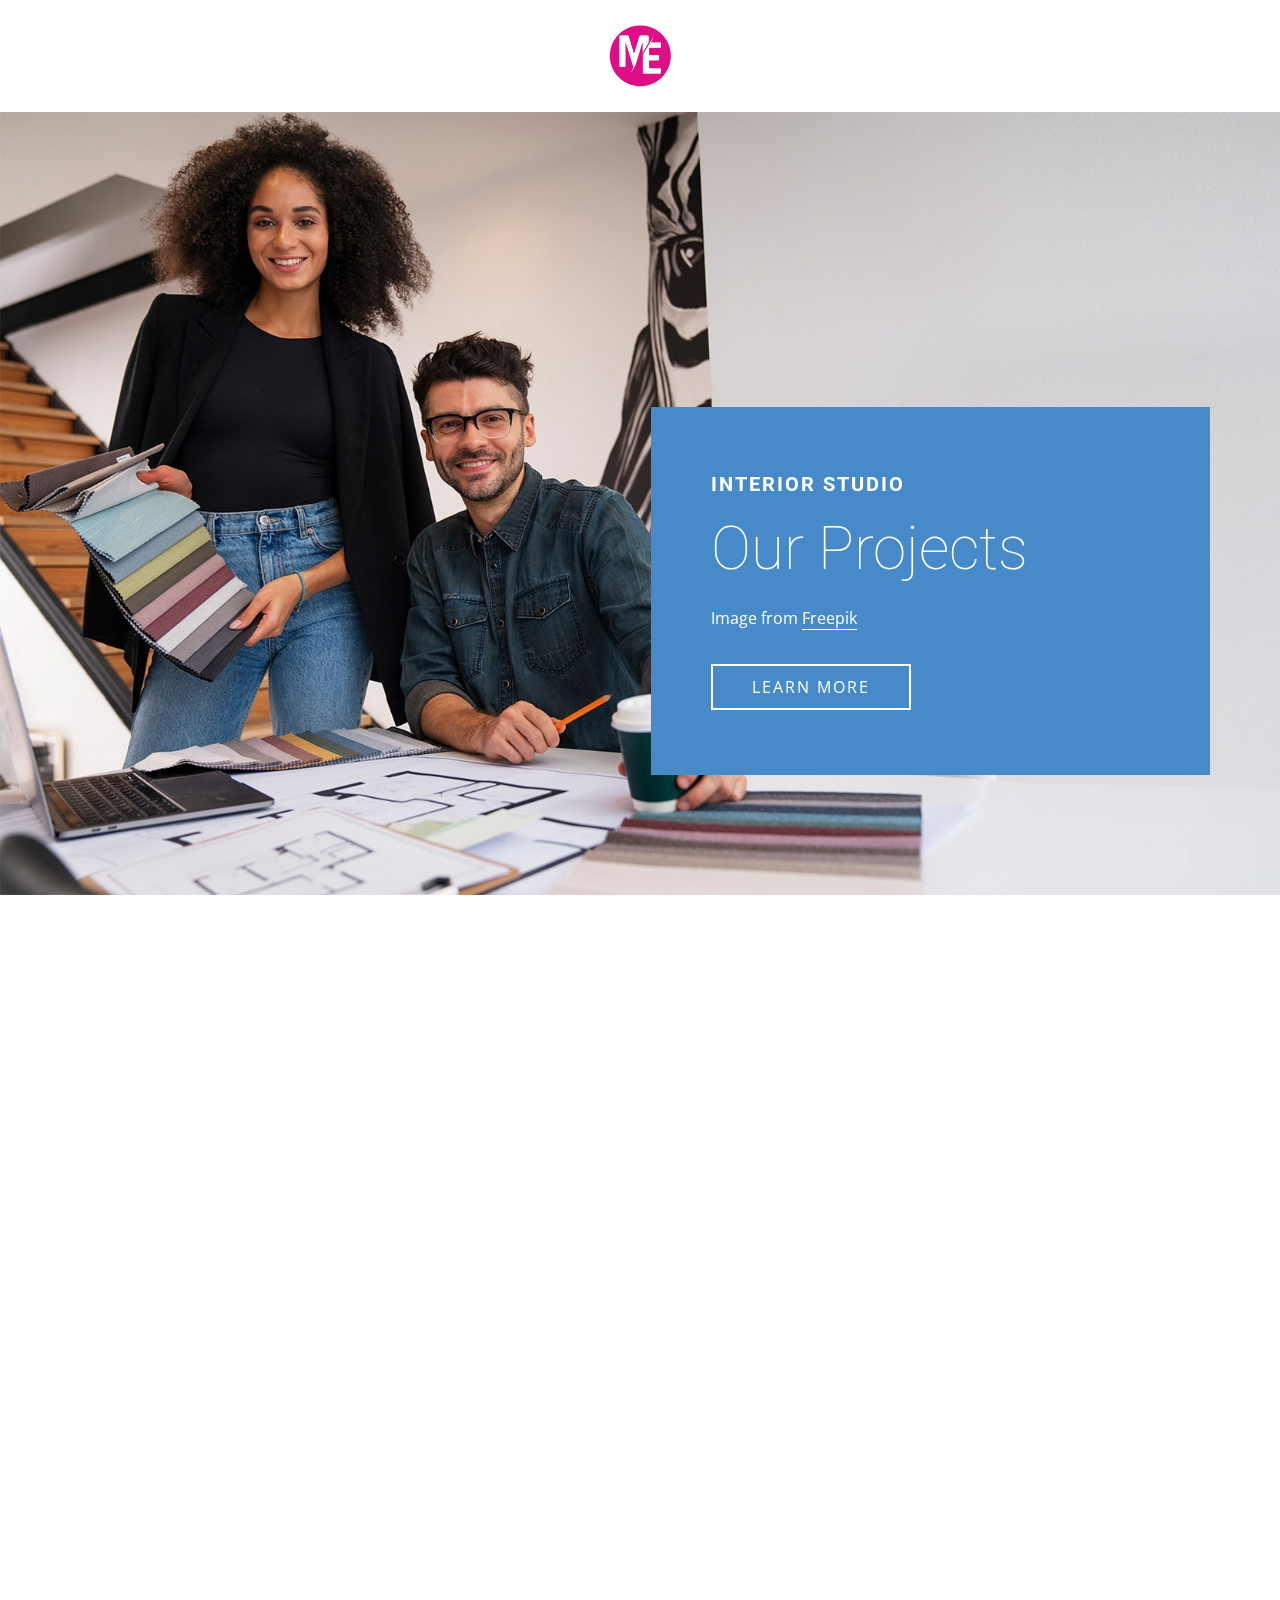
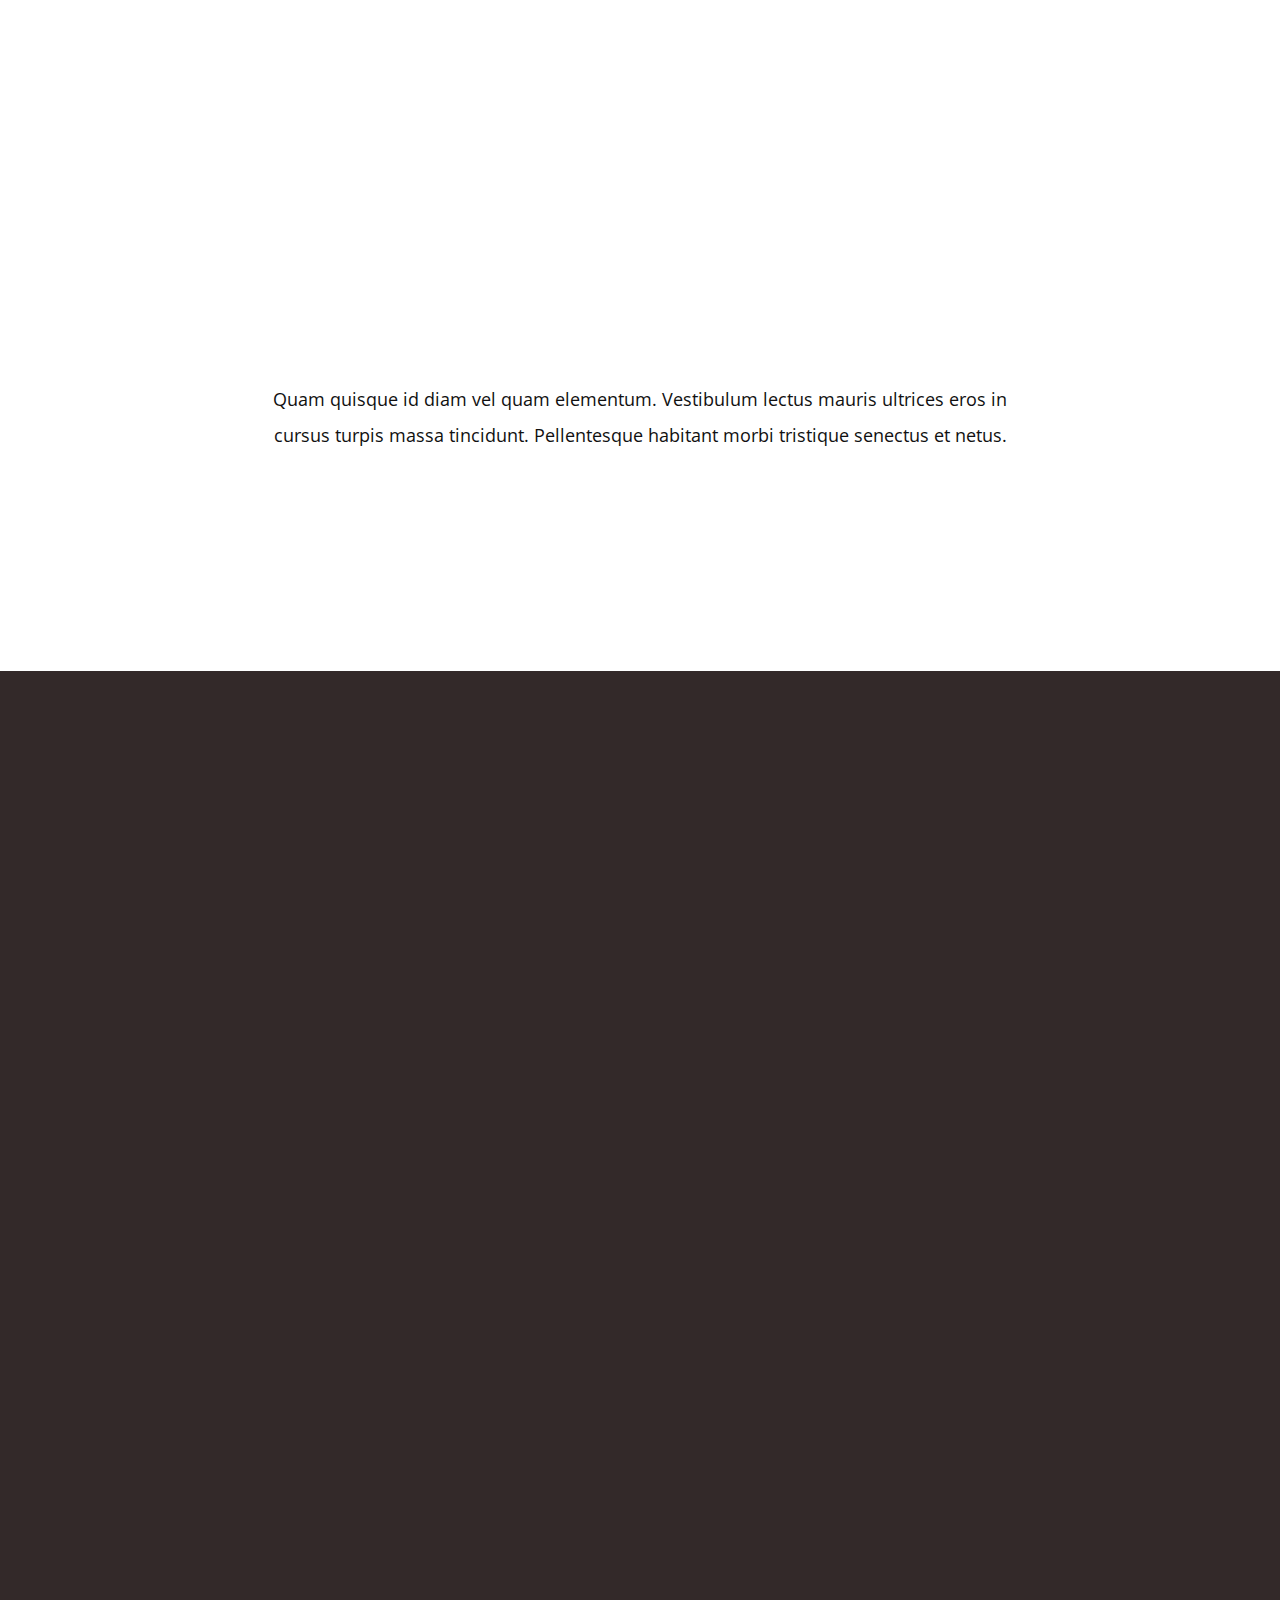
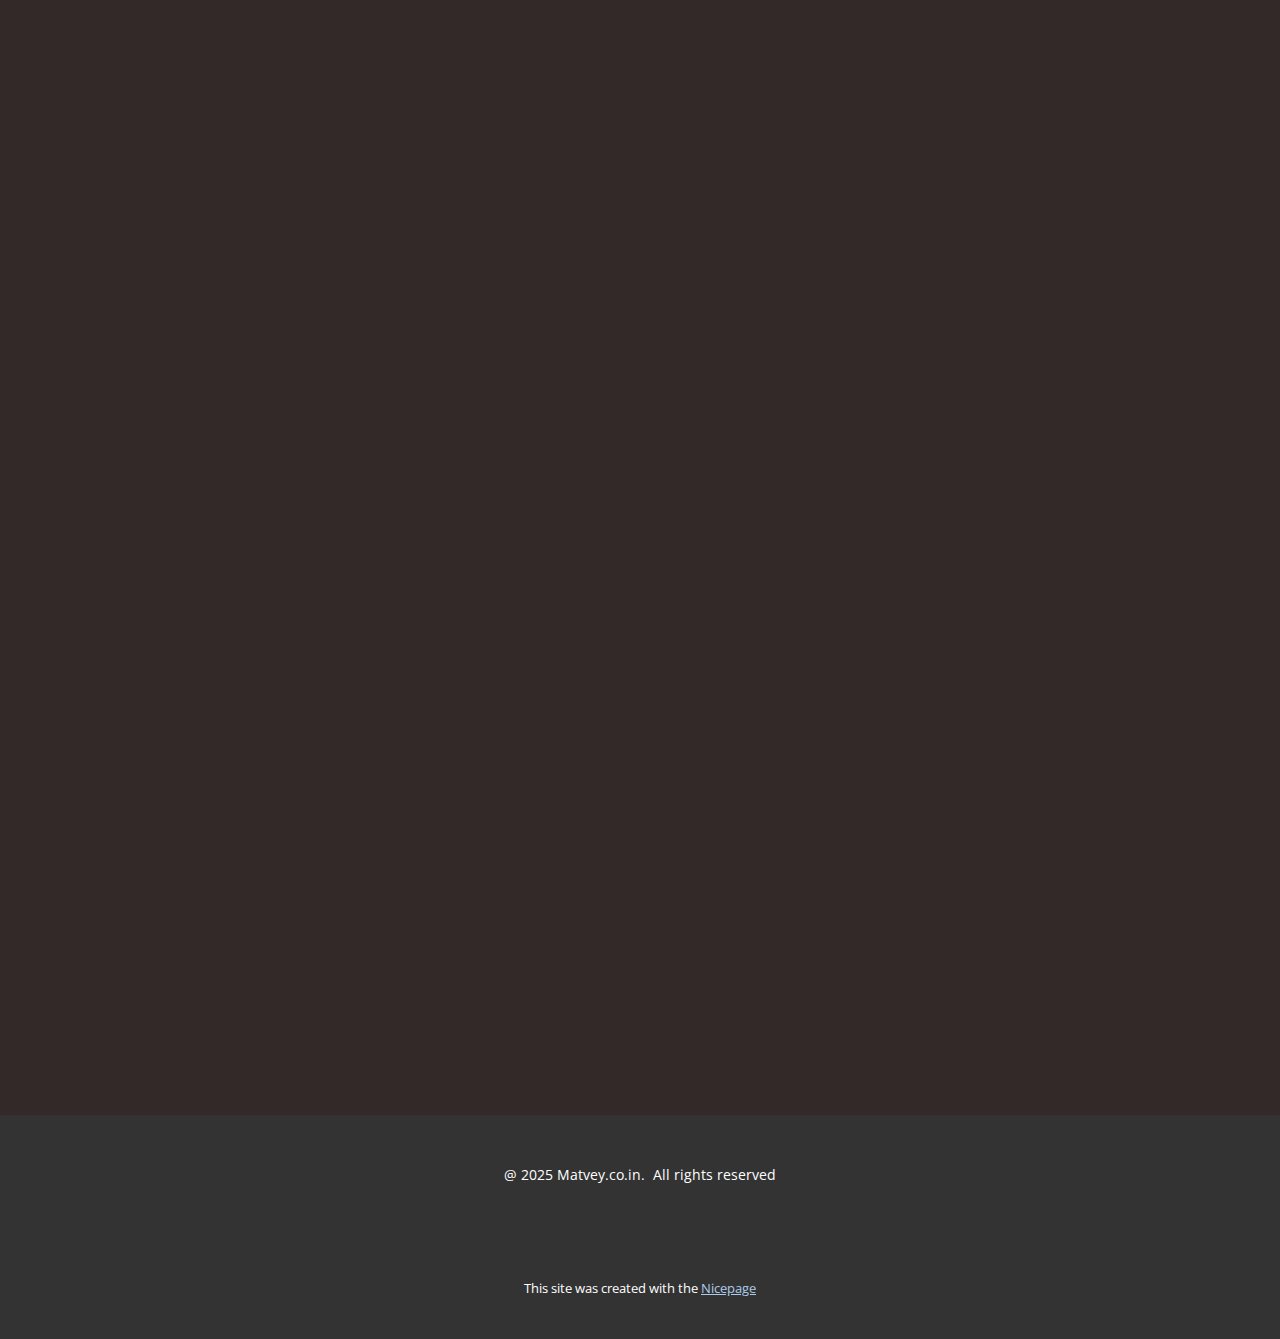
<file: Page-1.html>
<!DOCTYPE html>
<html style="font-size: 16px;" lang="en"><head>
    <meta name="viewport" content="width=device-width, initial-scale=1.0">
    <meta charset="utf-8">
    <meta name="keywords" content="Our Projects, Our Projects">
    <meta name="description" content="">
    <title>Page 1</title>
    <link rel="stylesheet" href="nicepage.css" media="screen">
<link rel="stylesheet" href="Page-1.css" media="screen">
    <script class="u-script" type="text/javascript" src="jquery.js" defer=""></script>
    <script class="u-script" type="text/javascript" src="nicepage.js" defer=""></script>
    <meta name="generator" content="Nicepage 7.3.1, nicepage.com">
    <meta name="referrer" content="origin">
    
    
    
    
    
    
    <link id="u-theme-google-font" rel="stylesheet" href="https://fonts.googleapis.com/css?family=Roboto:100,100i,300,300i,400,400i,500,500i,700,700i,900,900i|Open+Sans:300,300i,400,400i,500,500i,600,600i,700,700i,800,800i">
    <script type="application/ld+json">{
		"@context": "http://schema.org",
		"@type": "Organization",
		"name": "",
		"logo": "images/WhatsAppImage2025-01-29at6.44.16PM_prev_ui.png"
}</script>
    <meta name="theme-color" content="#478ac9">
    <meta property="og:title" content="Page 1">
    <meta property="og:type" content="website">
  <meta data-intl-tel-input-cdn-path="intlTelInput/"></head>
  <body data-path-to-root="./" data-include-products="false" class="u-body u-xl-mode" data-lang="en"><header class="u-clearfix u-header u-header" id="header"><div class="u-clearfix u-sheet u-valign-middle u-sheet-1">
        <a href="#" class="u-image u-logo u-image-1" data-image-width="503" data-image-height="496">
          <img src="images/WhatsAppImage2025-01-29at6.44.16PM_prev_ui.png" class="u-logo-image u-logo-image-1">
        </a>
      </div></header>
    <section class="u-clearfix u-image u-section-1" id="carousel_30b2" data-image-width="1980" data-image-height="1049">
      <div class="u-clearfix u-sheet u-sheet-1">
        <div class="u-align-left u-container-align-left u-container-style u-expanded-width-xs u-group u-palette-1-base u-shape-rectangle u-group-1" data-animation-name="customAnimationIn" data-animation-duration="1500" data-animation-delay="500">
          <div class="u-container-layout u-valign-middle u-container-layout-1">
            <h5 class="u-align-left u-text u-text-default u-text-1">Interior studio<br>
            </h5>
            <h2 class="u-align-left u-text u-text-2">Our Projects</h2>
            <p class="u-align-left u-text u-text-3">Image from <a href="https://www.freepik.com" class="u-active-none u-border-1 u-border-active-palette-1-light-1 u-border-hover-palette-1-light-1 u-border-no-left u-border-no-right u-border-no-top u-border-white u-btn u-button-link u-button-style u-hover-none u-none u-text-body-alt-color u-btn-1" target="_blank">Freepik</a>
            </p>
            <a href="#" class="u-active-white u-align-left u-border-2 u-border-white u-btn u-button-style u-hover-white u-none u-text-active-palette-1-base u-text-body-alt-color u-text-hover-palette-1-base u-btn-2" target="_blank">learn more</a>
          </div>
        </div>
      </div>
    </section>
    <section class="u-clearfix u-container-align-center-lg u-container-align-center-md u-container-align-center-xl u-container-align-left-sm u-container-align-left-xs u-section-2" id="carousel_681a">
      <div class="u-clearfix u-sheet u-valign-middle u-sheet-1">
        <div class="data-layout-selected u-clearfix u-expanded-width u-gutter-20 u-layout-wrap u-layout-wrap-1">
          <div class="u-layout">
            <div class="u-layout-col">
              <div class="u-size-30">
                <div class="u-layout-row">
                  <div class="u-container-align-left u-container-style u-layout-cell u-shape-rectangle u-size-15 u-layout-cell-1" data-animation-name="customAnimationIn" data-animation-duration="1500" data-animation-delay="500">
                    <div class="u-container-layout u-valign-top u-container-layout-1">
                      <p class="u-align-left u-text u-text-default u-text-grey-40 u-text-1"> Blandit aliquam etiam erat velit scelerisque in dictum. Metus vulputate eu scelerisque felis imperdiet proin fermentum leo. Vitae aliquet nec ullamcorper sit amet risus nullam eget felis. Convallis a cras semper auctor neque vitae tempus quam. </p>
                    </div>
                  </div>
                  <div class="u-container-align-center u-container-style u-image u-layout-cell u-size-15 u-image-1" data-image-width="740" data-image-height="1110" data-animation-name="customAnimationIn" data-animation-duration="1500" data-animation-delay="500">
                    <div class="u-container-layout u-container-layout-2"></div>
                  </div>
                  <div class="u-container-align-center u-container-style u-image u-layout-cell u-size-30 u-image-2" data-image-width="1380" data-image-height="1069" data-animation-name="customAnimationIn" data-animation-duration="1500" data-animation-delay="500">
                    <div class="u-container-layout u-container-layout-3"></div>
                  </div>
                </div>
              </div>
              <div class="u-size-30">
                <div class="u-layout-row">
                  <div class="u-container-align-center u-container-style u-image u-layout-cell u-size-30 u-image-3" data-image-width="1380" data-image-height="920" data-animation-name="customAnimationIn" data-animation-duration="1500" data-animation-delay="500">
                    <div class="u-container-layout u-container-layout-4"></div>
                  </div>
                  <div class="u-container-align-center u-container-style u-image u-layout-cell u-size-15 u-image-4" data-image-width="740" data-image-height="1110" data-animation-name="customAnimationIn" data-animation-duration="500" data-animation-delay="750">
                    <div class="u-container-layout u-container-layout-5"></div>
                  </div>
                  <div class="u-container-align-left u-container-style u-layout-cell u-shape-rectangle u-size-15 u-layout-cell-6" data-animation-name="customAnimationIn" data-animation-duration="1500" data-animation-delay="750">
                    <div class="u-container-layout u-valign-top u-container-layout-6">
                      <p class="u-align-left u-text u-text-default u-text-grey-40 u-text-2">There are many things that make a space beautiful. Balance and proportion. Neque convallis a cras semper. Urna nec tincidunt praesent semper feugiat nibh sed pulvinar proin. Ipsum suspendisse ultrices gravida dictum fusce ut placerat orci nulla.</p>
                      <a href="#" class="u-align-left u-border-2 u-border-active-palette-1-base u-border-grey-25 u-border-hover-palette-1-base u-border-no-left u-border-no-right u-border-no-top u-btn u-btn-rectangle u-button-style u-none u-text-body-color u-btn-1">More</a>
                    </div>
                  </div>
                </div>
              </div>
            </div>
          </div>
        </div>
        <p class="u-align-center-lg u-align-center-md u-align-center-xl u-align-left-sm u-align-left-xs u-text u-text-default u-text-3" data-animation-name="customAnimationIn" data-animation-duration="1500" data-animation-delay="750">Image from <a href="#" class="u-border-1 u-border-active-black u-border-hover-black u-border-no-left u-border-no-right u-border-no-top u-border-palette-1-base u-btn u-button-link u-button-style u-none u-text-body-color u-btn-2" data-animation-name="" data-animation-duration="0" data-animation-delay="0" data-animation-direction="">Freepik</a>
        </p>
      </div>
    </section>
    <section class="u-align-center u-clearfix u-container-align-center u-palette-2-dark-3 u-valign-top-md u-section-3" id="carousel_73e7" data-animation-name="" data-animation-duration="0" data-animation-delay="0" data-animation-direction="">
      <div class="u-container-align-center u-container-style u-expanded-width u-group u-shape-rectangle u-white u-group-1">
        <div class="u-container-layout u-valign-top u-container-layout-1">
          <h2 class="u-align-center u-text u-text-default u-text-1" data-animation-name="customAnimationIn" data-animation-duration="1500">Our Projects</h2>
          <p class="u-align-center u-text u-text-2"> Quam quisque id diam vel quam elementum. Vestibulum lectus mauris ultrices eros in cursus turpis massa tincidunt. Pellentesque habitant morbi tristique senectus et netus. </p>
        </div>
      </div>
      <div class="u-list u-list-1">
        <div class="u-repeater u-repeater-1">
          <div class="u-align-left u-container-style u-image u-list-item u-repeater-item u-shading u-image-1" src="" data-image-width="1800" data-image-height="1029" data-animation-name="customAnimationIn" data-animation-duration="1500" data-animation-delay="500">
            <div class="u-container-layout u-similar-container u-valign-middle u-container-layout-2">
              <div class="u-align-center u-black u-container-style u-expanded-width u-group u-opacity u-opacity-40 u-group-2" data-animation-name="" data-animation-duration="0" data-animation-delay="0" data-animation-direction="">
                <div class="u-container-layout u-valign-middle u-container-layout-3">
                  <h6 class="u-text u-text-body-alt-color u-text-3"> Beachouse Ibiza <br>Beachclub, Spain 2022
                  </h6>
                </div>
              </div>
            </div>
          </div>
          <div class="u-align-left u-container-style u-image u-list-item u-repeater-item u-shading u-image-2" src="" data-image-width="900" data-image-height="900" data-animation-name="customAnimationIn" data-animation-duration="1500" data-animation-delay="500">
            <div class="u-container-layout u-similar-container u-valign-middle u-container-layout-4">
              <div class="u-align-center u-black u-container-style u-expanded-width u-group u-opacity u-opacity-40 u-group-3" data-animation-name="" data-animation-duration="0" data-animation-delay="0" data-animation-direction="">
                <div class="u-container-layout u-valign-middle u-container-layout-5">
                  <h6 class="u-text u-text-body-alt-color u-text-4"> Restaurant &amp; Bar, Greece 2021</h6>
                </div>
              </div>
            </div>
          </div>
          <div class="u-align-left u-container-style u-image u-list-item u-repeater-item u-shading u-image-3" src="" data-image-width="900" data-image-height="900" data-animation-name="customAnimationIn" data-animation-duration="1500" data-animation-delay="500">
            <div class="u-container-layout u-similar-container u-valign-middle u-container-layout-6">
              <div class="u-align-center u-black u-container-style u-expanded-width u-group u-opacity u-opacity-40 u-group-4" data-animation-name="" data-animation-duration="0" data-animation-delay="0" data-animation-direction="">
                <div class="u-container-layout u-valign-middle u-container-layout-7">
                  <h6 class="u-text u-text-body-alt-color u-text-5"> Hotel Restaurant, St. Tropez 2019</h6>
                </div>
              </div>
            </div>
          </div>
          <div class="u-align-left u-container-style u-image u-list-item u-repeater-item u-shading u-image-4" src="" data-image-width="1380" data-image-height="920" data-animation-name="customAnimationIn" data-animation-duration="1500" data-animation-delay="750">
            <div class="u-container-layout u-similar-container u-valign-middle u-container-layout-8">
              <div class="u-align-center u-black u-container-style u-expanded-width u-group u-opacity u-opacity-40 u-group-5" data-animation-name="" data-animation-duration="0" data-animation-delay="0" data-animation-direction="">
                <div class="u-container-layout u-valign-middle u-container-layout-9">
                  <h6 class="u-text u-text-body-alt-color u-text-6"> Beachclub,<br>Greece 2015—2022
                  </h6>
                </div>
              </div>
            </div>
          </div>
          <div class="u-align-left u-container-style u-image u-list-item u-repeater-item u-shading u-image-5" src="" data-image-width="1380" data-image-height="920" data-animation-name="customAnimationIn" data-animation-duration="1500" data-animation-delay="750">
            <div class="u-container-layout u-similar-container u-valign-middle u-container-layout-10">
              <div class="u-align-center u-black u-container-style u-expanded-width u-group u-opacity u-opacity-40 u-group-6" data-animation-name="" data-animation-duration="0" data-animation-delay="0" data-animation-direction="">
                <div class="u-container-layout u-valign-middle u-container-layout-11">
                  <h6 class="u-text u-text-body-alt-color u-text-7"> Soho Roc House <br>Hotel, Greece 2013
                  </h6>
                </div>
              </div>
            </div>
          </div>
          <div class="u-align-left u-container-style u-image u-list-item u-repeater-item u-shading u-image-6" src="" data-image-width="1380" data-image-height="920" data-animation-name="customAnimationIn" data-animation-duration="1500" data-animation-delay="750">
            <div class="u-container-layout u-similar-container u-valign-middle u-container-layout-12">
              <div class="u-align-center u-black u-container-style u-expanded-width u-group u-opacity u-opacity-40 u-group-7" data-animation-name="" data-animation-duration="0" data-animation-delay="0" data-animation-direction="">
                <div class="u-container-layout u-valign-middle u-container-layout-13">
                  <h6 class="u-text u-text-body-alt-color u-text-8"> Hotel Restaurant,<br>Italia 2019
                  </h6>
                </div>
              </div>
            </div>
          </div>
          <div class="u-align-left u-container-style u-image u-list-item u-repeater-item u-shading u-image-7" src="" data-image-width="1500" data-image-height="1000" data-animation-name="customAnimationIn" data-animation-duration="1500" data-animation-delay="1000">
            <div class="u-container-layout u-similar-container u-valign-middle u-container-layout-14">
              <div class="u-align-center u-black u-container-style u-expanded-width u-group u-opacity u-opacity-40 u-group-8" data-animation-name="" data-animation-duration="0" data-animation-delay="0" data-animation-direction="">
                <div class="u-container-layout u-valign-middle u-container-layout-15">
                  <h6 class="u-text u-text-body-alt-color u-text-9"> Concept Study <br>Hotel, Germany 2012
                  </h6>
                </div>
              </div>
            </div>
          </div>
          <div class="u-align-left u-container-style u-image u-list-item u-repeater-item u-shading u-image-8" src="" data-image-width="1380" data-image-height="920" data-animation-name="customAnimationIn" data-animation-duration="1500" data-animation-delay="1000">
            <div class="u-container-layout u-similar-container u-valign-middle u-container-layout-16">
              <div class="u-align-center u-black u-container-style u-expanded-width u-group u-opacity u-opacity-40 u-group-9" data-animation-name="" data-animation-duration="0" data-animation-delay="0" data-animation-direction="">
                <div class="u-container-layout u-valign-middle u-container-layout-17">
                  <h6 class="u-text u-text-body-alt-color u-text-10">Apartments<br>Hotel, NYC 2011
                  </h6>
                </div>
              </div>
            </div>
          </div>
          <div class="u-align-left u-container-style u-image u-list-item u-repeater-item u-shading u-image-9" src="" data-image-width="1980" data-image-height="1131" data-animation-name="customAnimationIn" data-animation-duration="1500" data-animation-delay="1000">
            <div class="u-container-layout u-similar-container u-valign-middle u-container-layout-18">
              <div class="u-align-center u-black u-container-style u-expanded-width u-group u-opacity u-opacity-40 u-group-10" data-animation-name="" data-animation-duration="0" data-animation-delay="0" data-animation-direction="">
                <div class="u-container-layout u-valign-middle u-container-layout-19">
                  <h6 class="u-text u-text-body-alt-color u-text-11"> Apartments in kreuzberg, 2010</h6>
                </div>
              </div>
            </div>
          </div>
        </div>
      </div>
      <p class="u-align-center u-text u-text-default u-text-12" data-animation-name="customAnimationIn" data-animation-duration="1500" data-animation-delay="750">Images from <a href="https://www.freepik.com/" class="u-active-none u-border-1 u-border-active-palette-1-light-1 u-border-hover-palette-1-light-1 u-border-no-left u-border-no-right u-border-no-top u-border-white u-btn u-button-link u-button-style u-hover-none u-text-body-alt-color u-btn-1" target="_blank" data-animation-name="" data-animation-duration="0" data-animation-delay="0" data-animation-direction="">Freepik</a>
      </p>
    </section>
    <section class="u-clearfix u-container-align-center u-palette-2-dark-3 u-section-4" id="carousel_6f36">
      <div class="u-clearfix u-sheet u-valign-middle u-sheet-1">
        <div class="data-layout-selected u-clearfix u-expanded-width u-layout-wrap u-layout-wrap-1">
          <div class="u-layout">
            <div class="u-layout-row">
              <div class="u-container-align-center u-container-style u-image u-layout-cell u-size-20-lg u-size-20-xl u-size-60-md u-size-60-sm u-size-60-xs u-image-1" data-image-width="1600" data-image-height="1450" data-animation-name="customAnimationIn" data-animation-duration="1500" data-animation-delay="500">
                <div class="u-container-layout u-container-layout-1"></div>
              </div>
              <div class="u-container-align-center u-container-style u-layout-cell u-size-40-lg u-size-40-xl u-size-60-md u-size-60-sm u-size-60-xs u-white u-layout-cell-2" data-animation-name="customAnimationIn" data-animation-duration="1500" data-animation-delay="500">
                <div class="u-container-layout u-valign-middle-lg u-valign-middle-md u-valign-middle-xl u-container-layout-2">
                  <div class="u-form u-form-1">
                    <form action="https://forms.nicepagesrv.com/v2/form/process" class="u-clearfix u-form-spacing-15 u-form-vertical u-inner-form" source="email" name="form" style="padding: 28px;">
                      <p class="u-align-center u-form-group u-form-text u-text u-text-1"> We can’t wait to work with you! Drop us a line and we’ll get back to you soon!</p>
                      <div class="u-form-group u-form-name">
                        <label for="name-4c18" class="u-label">Name</label>
                        <input type="text" placeholder="Enter your Name" id="name-4c18" name="name" class="u-border-2 u-border-grey-50 u-border-no-left u-border-no-right u-border-no-top u-input u-input-rectangle u-none" required="">
                      </div>
                      <div class="u-form-email u-form-group">
                        <label for="email-4c18" class="u-label">Email</label>
                        <input type="email" placeholder="Enter a valid email address" id="email-4c18" name="email" class="u-border-2 u-border-grey-50 u-border-no-left u-border-no-right u-border-no-top u-input u-input-rectangle u-none" required="">
                      </div>
                      <div class="u-form-group u-form-message">
                        <label for="message-4c18" class="u-label">Message</label>
                        <textarea placeholder="Enter your message" rows="4" cols="50" id="message-4c18" name="message" class="u-border-2 u-border-grey-50 u-border-no-left u-border-no-right u-border-no-top u-input u-input-rectangle u-none" required=""></textarea>
                      </div>
                      <div class="u-form-agree u-form-group u-form-group-5">
                        <label class="u-block-21ee-23 u-field-label" style=""></label>
                        <input type="checkbox" id="agree-2953" name="agree" class="u-agree-checkbox u-field-input" required="">
                        <label for="agree-2953" class="u-agree-label u-field-label">I accept the <a class="u-active-none u-border-none u-btn u-button-link u-button-style u-hover-none u-none u-text-palette-1-base u-btn-1" href="#">Terms of Service</a>
                        </label>
                      </div>
                      <div class="u-align-right u-form-group u-form-submit">
                        <a href="#" class="u-active-black u-border-active-palette-4-light-1 u-border-hover-palette-4-light-1 u-border-none u-btn u-btn-submit u-button-style u-hover-black u-palette-1-base u-btn-2">Submit your request</a>
                        <input type="submit" value="submit" class="u-form-control-hidden">
                      </div>
                      <div class="u-form-send-message u-form-send-success"> Thank you! Your message has been sent. </div>
                      <div class="u-form-send-error u-form-send-message"> Unable to send your message. Please fix errors then try again. </div>
                      <input type="hidden" value="" name="recaptchaResponse">
                      <input type="hidden" name="formServices" value="">
                    </form>
                  </div>
                  <p class="u-align-center-sm u-align-center-xs u-text u-text-default u-text-2">Images from <a href="https://www.freepik.com/vectors/business" class="u-active-none u-border-1 u-border-active-palette-1-base u-border-black u-border-hover-palette-1-base u-border-no-left u-border-no-right u-border-no-top u-btn u-button-link u-button-style u-hover-none u-none u-text-body-color u-btn-3" target="_blank">Freepik</a>
                  </p>
                </div>
              </div>
            </div>
          </div>
        </div>
      </div>
    </section>
    
    
    
    <footer class="u-align-center u-clearfix u-container-align-center u-footer u-grey-80 u-footer" id="footer"><div class="u-clearfix u-sheet u-sheet-1">
        <p class="u-small-text u-text u-text-variant u-text-1">@ 2025 Matvey.co.in.&nbsp;&nbsp;All rights reserved</p>
      </div></footer>
    <section class="u-backlink u-clearfix u-grey-80">
      <p class="u-text">
        <span>This site was created with the </span>
        <a class="u-link" href="https://nicepage.com/" target="_blank" rel="nofollow">
          <span>Nicepage</span>
        </a>
      </p>
    </section>
  
</body></html>
</file>
